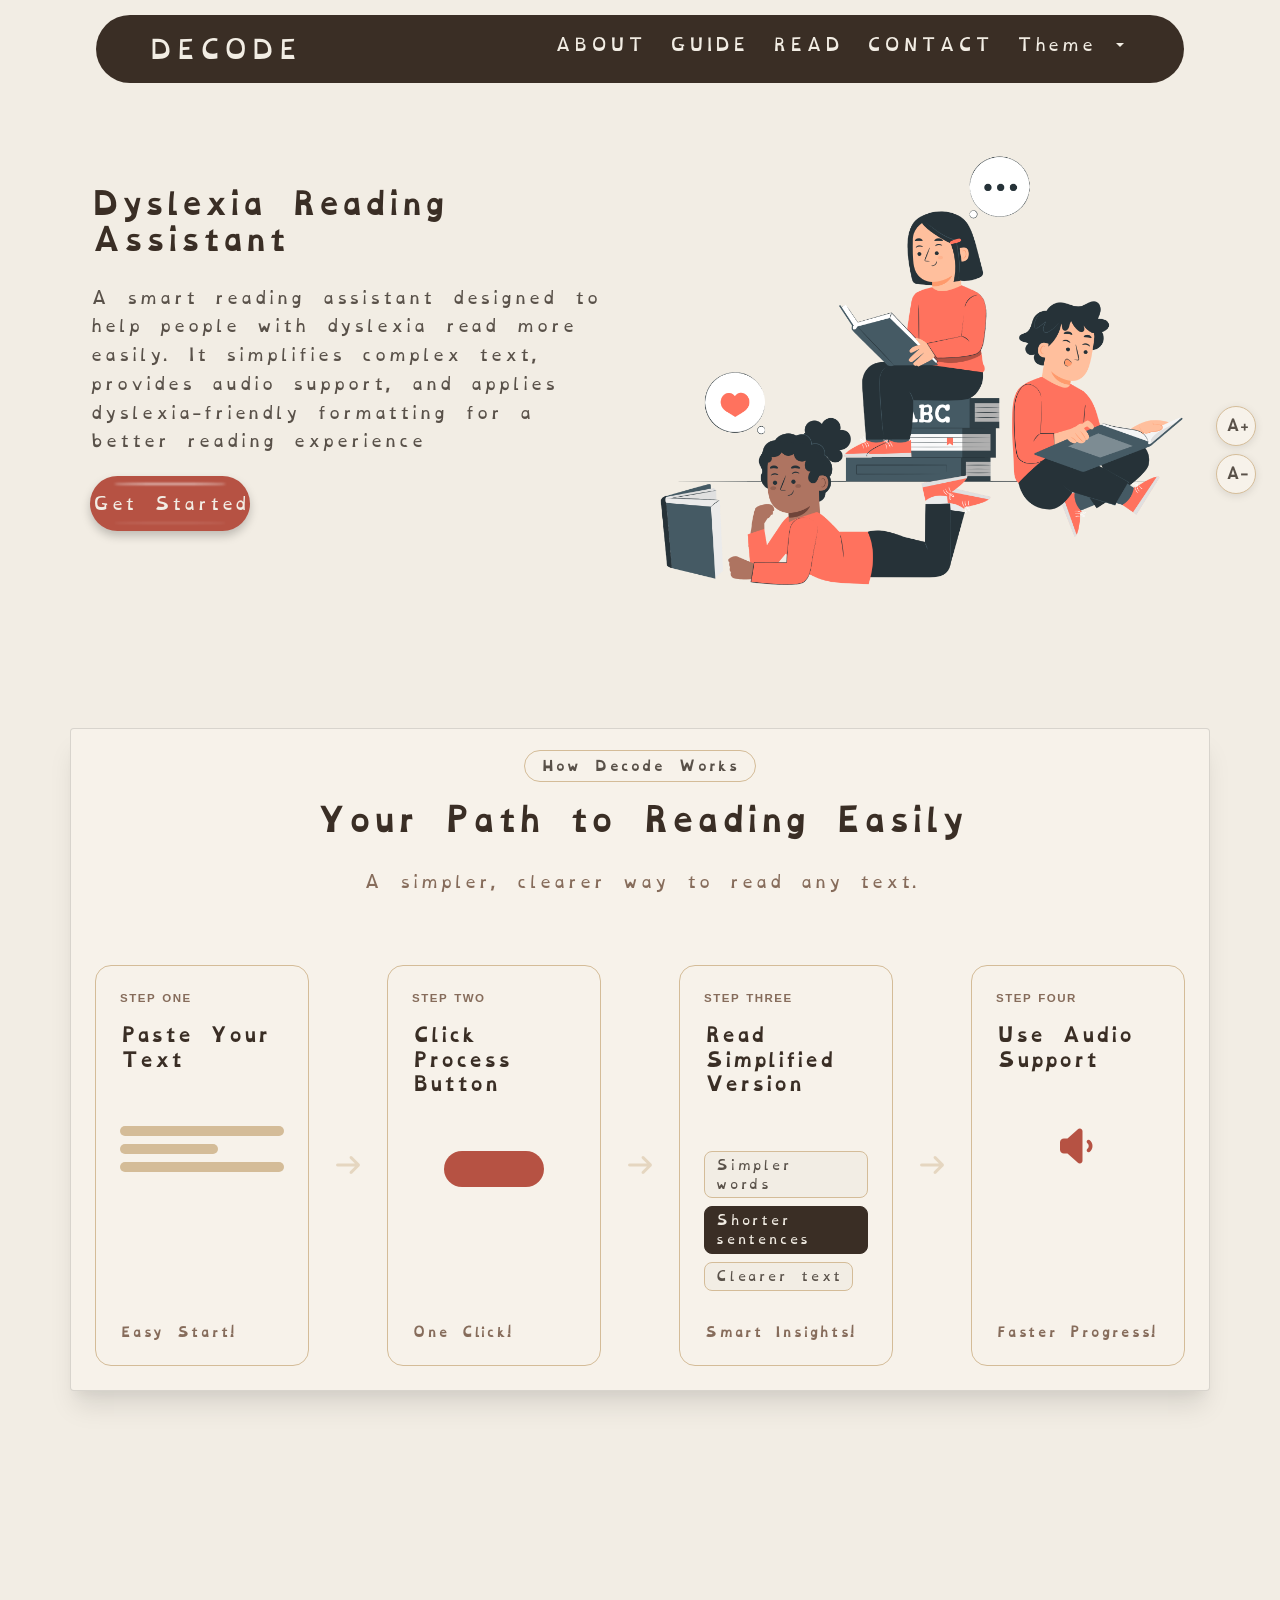
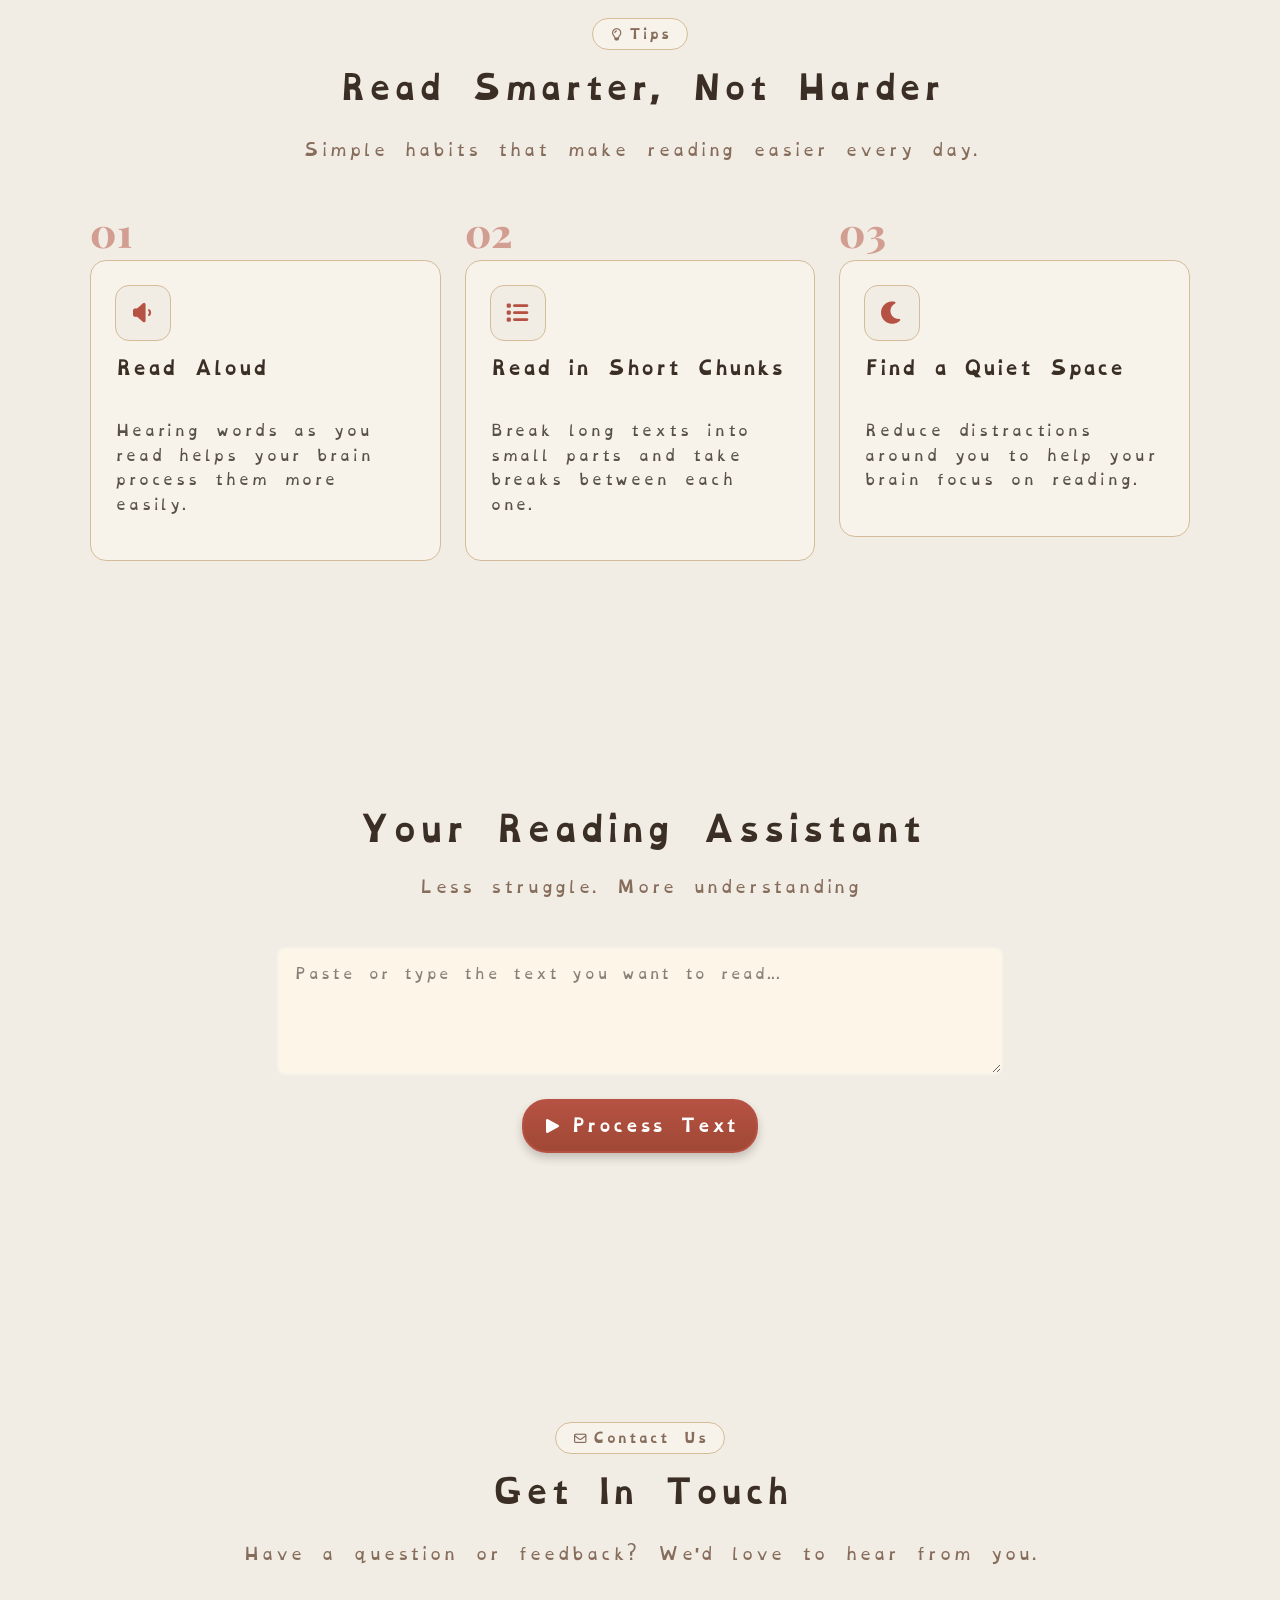
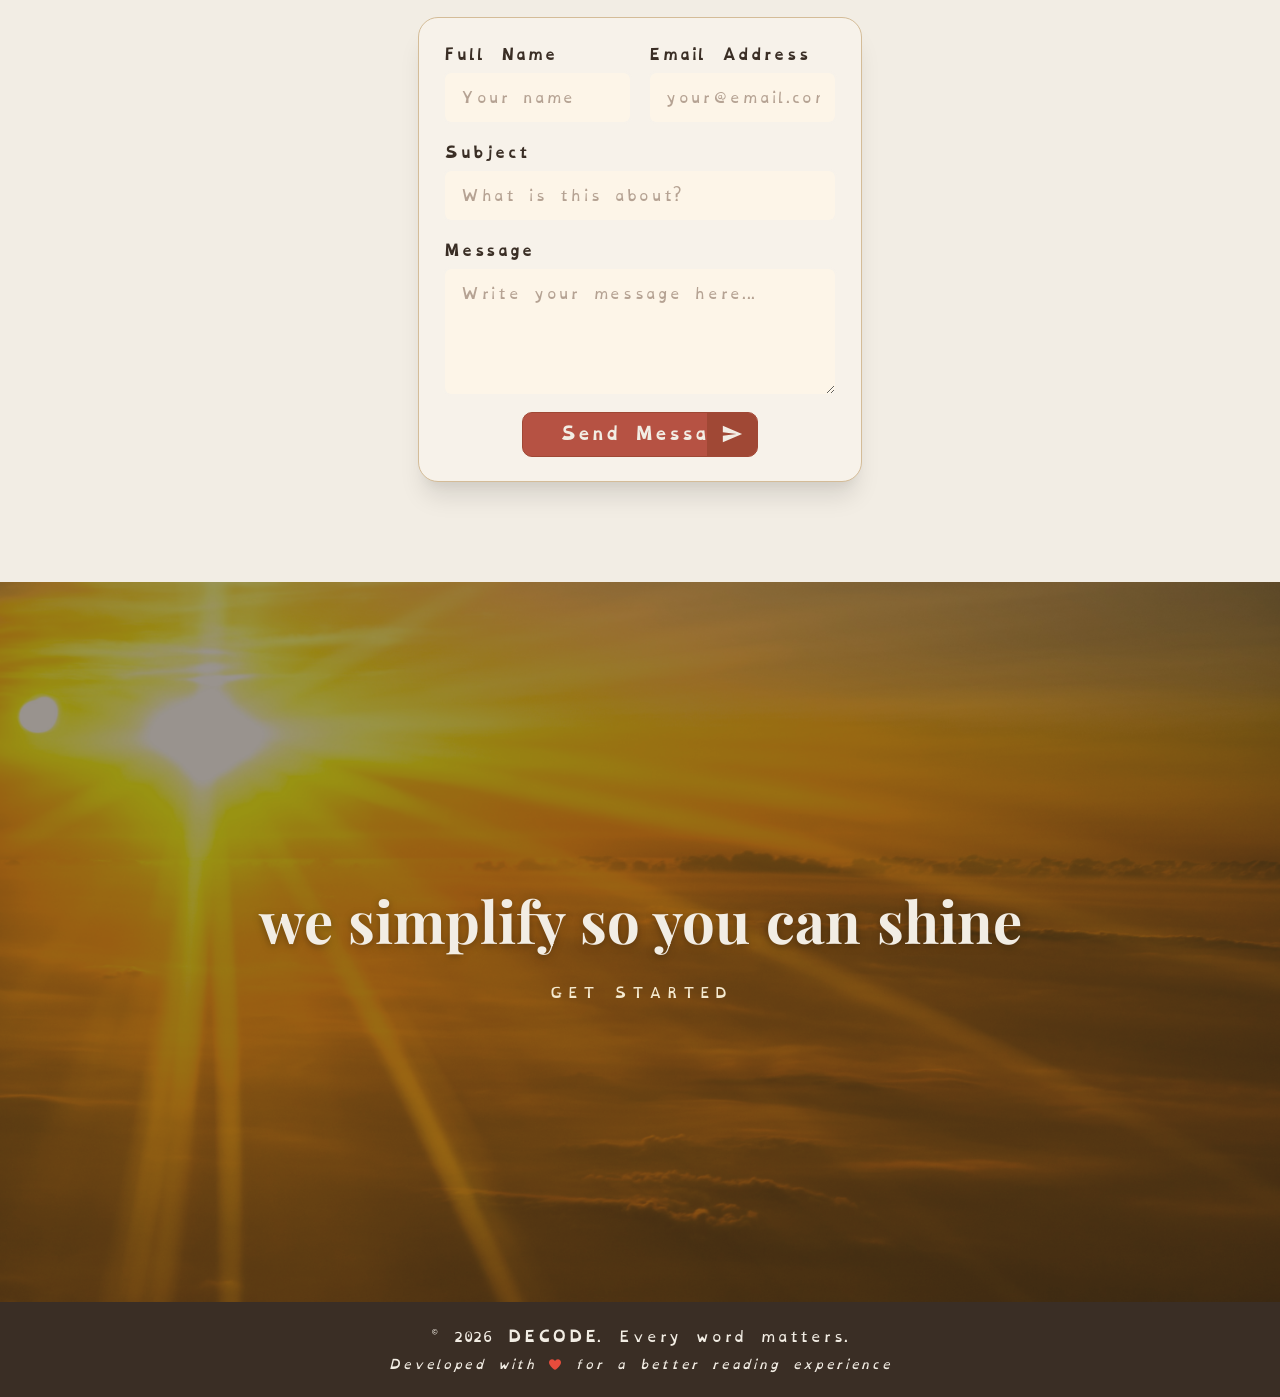
<file: docs/index.html>
<!DOCTYPE html>
<html lang="en">

<head>
    <title>Dyslexia</title>
    <meta charset="UTF-8">
    <meta name="viewport" content="width=device-width, initial-scale=1">
    <!--fontawesome-->
    <link rel="stylesheet" href="./css/all.min.css">
    <!--bootstrap -->
    <link rel="stylesheet" href="./css/bootstrap.min.css">
    <!--main css -->
    <link rel="stylesheet" href="./css/style.css">
    <link href="https://fonts.googleapis.com/css2?family=Playfair+Display:wght@400;700;900&display=swap"
        rel="stylesheet">
</head>

<body>
    <header>
        <nav class="navbar navbar-expand-lg ">
            <div class="container">
                <a class="navbar-brand fs-4 pt-2" href="#Home">DECODE</a>
                <button class="navbar-toggler" type="button" data-bs-toggle="collapse"
                    data-bs-target="#navbarNavDropdown" aria-controls="navbarNavDropdown" aria-expanded="false"
                    aria-label="Toggle navigation">
                    <i class="fa-solid fa-bars "></i>
                </button>
                <div class="collapse navbar-collapse justify-content-end pt-2" id="navbarNavDropdown">
                    <ul class="navbar-nav gap-2">
                        <li class="nav-item">
                            <a class="nav-link text-uppercase " href="#About">About</a>
                        </li>
                        <li class="nav-item">
                            <a class="nav-link text-uppercase " href="#Guide">Guide</a>
                        </li>
                        <li class="nav-item">
                            <a class="nav-link text-uppercase " href="#Read">Read</a>
                        </li>
                        <li class="nav-item">
                            <a class="nav-link text-uppercase " href="#Contact">Contact</a>
                        </li>
                        <li class="nav-item dropdown">
                            <a class="nav-link dropdown-toggle" href="#" role="button" data-bs-toggle="dropdown">
                                Theme
                            </a>

                            <ul class="dropdown-menu">
                                <li><button class="dropdown-item theme-btn" data-theme="Classic Bone">Classic
                                    </button></li>
                                <li><button class="dropdown-item theme-btn" data-theme="Dark reading mode">Dark
                                        Mode</button></li>
                                <li><button class="dropdown-item theme-btn" data-theme="Soft pastel">Soft
                                        Pastel</button></li>
                            </ul>
                        </li>
                    </ul>
                </div>
            </div>
        </nav>
    </header>
    <main>
        <!--about section-->
        <section id="About">
            <div class="container">
                <div class="row align-items-center">

                    <div class="col-md-6">
                        <h1 class="fs-3 mb-4">Dyslexia Reading Assistant</h1>
                        <p>A smart reading assistant designed to help people with dyslexia read more easily.
                            It simplifies complex text, provides audio support, and applies dyslexia-friendly formatting
                            for a better reading experience</p>

                        <a href="#Read" class="go-read-btn">Get Started</a>
                    </div>

                    <div class="col-md-6 d-flex justify-content-end">
                        <img id="theme-img" src="./imgs/home-classic-theme.png"
                            alt="Dyslexia Reading Assistant Home's image" class="img-fluid rounded">
                    </div>

                </div>
            </div>
        </section>
        <!-- HowItWorks Section -->
        <section id="Guide" class="py-5">
            <div class="container card p-4"
                style="box-shadow: rgba(0, 0, 0, 0.1) 0px 20px 25px -5px, rgba(0, 0, 0, 0.04) 0px 10px 10px -5px;">

                <!-- Section Header -->
                <div class="text-center mb-5">
                    <span class="how-it-works-label">How Decode Works</span>
                    <h2 class="how-it-works-title mt-4">Your Path to Reading Easily</h2>
                    <p class="how-it-works-sub text-center">A simpler, clearer way to read any text.</p>
                </div>

                <!-- Steps -->
                <div class="row g-4 align-items-stretch">

                    <div class="col-md">
                        <div class="step-card h-100 p-4">
                            <span class="step-label">STEP ONE</span>
                            <h3 class="step-title">Paste Your Text</h3>
                            <div class="step-visual">
                                <div class="visual-line"></div>
                                <div class="visual-line short"></div>
                                <div class="visual-line"></div>
                            </div>
                            <span class="step-tag">Easy Start!</span>
                        </div>
                    </div>

                    <div class="col-md-auto d-flex align-items-center">
                        <div class="step-arrow-right"><i class="fa-solid fa-arrow-right"></i></div>
                    </div>

                    <div class="col-md">
                        <div class="step-card h-100 p-4">
                            <span class="step-label">STEP TWO</span>
                            <h3 class="step-title">Click Process Button</h3>
                            <div class="step-visual">
                                <div class="visual-btn"></div>
                            </div>
                            <span class="step-tag">One Click!</span>
                        </div>
                    </div>

                    <div class="col-md-auto d-flex align-items-center">
                        <div class="step-arrow-right"><i class="fa-solid fa-arrow-right"></i></div>
                    </div>

                    <div class="col-md">
                        <div class="step-card h-100 p-4">
                            <span class="step-label">STEP THREE</span>
                            <h3 class="step-title">Read Simplified Version</h3>
                            <div class="step-visual">
                                <span class="visual-tag">Simpler words</span>
                                <span class="visual-tag active">Shorter sentences</span>
                                <span class="visual-tag">Clearer text</span>
                            </div>
                            <span class="step-tag">Smart Insights!</span>
                        </div>
                    </div>

                    <div class="col-md-auto d-flex align-items-center">
                        <div class="step-arrow-right"><i class="fa-solid fa-arrow-right"></i></div>
                    </div>

                    <div class="col-md">
                        <div class="step-card h-100 p-4">
                            <span class="step-label">STEP FOUR</span>
                            <h3 class="step-title">Use Audio Support</h3>
                            <div class="step-visual text-center">
                                <span class="visual-icon"><i class="fa-solid fa-volume-low fs-1"
                                        style="color: var(--accent-color);"></i></span>
                            </div>
                            <span class="step-tag">Faster Progress!</span>
                        </div>
                    </div>

                </div>
            </div>
        </section>
        <!--Tips  Section  -->

        <section id="Tips" class="py-5">
            <div class="container">

                <!-- Section Header -->
                <div class="text-center mb-5">
                    <span class="tips-label"><i class="fa-regular fa-lightbulb me-1"></i>Tips</span>
                    <h2 class="tips-title mt-4">Read Smarter, Not Harder</h2>
                    <p class="tips-sub text-center">Simple habits that make reading easier every day.</p>
                </div>

                <!-- Tips Cards -->
                <div class="row g-4 justify-content-center">

                    <div class="col-md-4">
                        <span class="tip-number">01</span>
                        <div class="tip-card p-4">
                            <div class="tip-icon-wrap">
                                <i class="fa-solid fa-volume-low"></i>
                            </div>
                            <h3 class="tip-title">Read Aloud</h3>
                            <p class="tip-text">Hearing words as you read helps your brain process them more easily.</p>
                        </div>
                    </div>

                    <div class="col-md-4">
                        <span class="tip-number">02</span>
                        <div class="tip-card p-4 ">
                            <div class="tip-icon-wrap">
                                <i class="fa-solid fa-list"></i>
                            </div>
                            <h3 class="tip-title">Read in Short Chunks</h3>
                            <p class="tip-text">Break long texts into small parts and take breaks between each one.</p>
                        </div>
                    </div>

                    <div class="col-md-4">
                        <span class="tip-number">03</span>
                        <div class="tip-card p-4 ">
                            <div class="tip-icon-wrap">
                                <i class="fa-solid fa-moon"></i>
                            </div>
                            <h3 class="tip-title">Find a Quiet Space</h3>
                            <p class="tip-text">Reduce distractions around you to help your brain focus on reading.</p>
                        </div>
                    </div>

                </div>
            </div>
        </section>
        <!-- Read Section -->

        <section id="Read" class="reveal py-5 m-5">
            <div class="container">
                <div class="main-heading text-center mb-5">
                    <h2 class="fs-2 mb-4">Your Reading Assistant</h2>
                    <span class="" style="color:var(--secondary-text)">Less struggle. More understanding</span>
                </div>

                <div class="row justify-content-center">
                    <div class="col-lg-8">
                        <!-- Input Section -->
                        <div class="input-section mb-4">
                            <textarea class="form-control" id="textInput" rows="4"
                                placeholder="Paste or type the text you want to read..."></textarea>

                            <div class="mt-4 d-flex gap-2 justify-content-center">
                                <button class="btn btn-primary btn-lg" id="submitBtn">
                                    <i class="fa-solid fa-play me-2"></i>Process Text
                                </button>
                            </div>
                        </div>
                        <!-- Loading Spinner -->
                        <div class="text-center mt-5" id="loadingSpinner" style="display: none;">
                            <div class="spinner-border " role="status">
                            </div>
                        </div>

                        <div class="results-section mt-5 p-4 border rounded" id="resultsSection" style="display: none;">
                            <div class="result-content p-3 " id="resultContent"></div>
                            <div class="mt-4 d-flex gap-2 align-items-center justify-content-center">
                                <div class="volume" id="playAudioBtn" title="Play Audio">
                                    <input type="checkbox" class="volume-input" id="volumeCheckbox" />
                                    <div class="volume-icon">
                                        <svg viewBox="0 0 24 24" width="24" height="24" stroke="currentColor"
                                            stroke-width="2" fill="none" stroke-linecap="round" stroke-linejoin="round"
                                            class="volume-svg">
                                            <polygon points="11 5 6 9 2 9 2 15 6 15 11 19 11 5"></polygon>
                                            <path d="M19.07 4.93a10 10 0 0 1 0 14.14M15.54 8.46a5 5 0 0 1 0 7.07">
                                            </path>
                                        </svg>
                                    </div>
                                </div>
                                <button class="Btn" id="downloadBtn">
                                    <svg class="svgIcon" viewBox="0 0 384 512" height="1em"
                                        xmlns="http://www.w3.org/2000/svg">
                                        <path
                                            d="M169.4 470.6c12.5 12.5 32.8 12.5 45.3 0l160-160c12.5-12.5 12.5-32.8 0-45.3s-32.8-12.5-45.3 0L224 370.8 224 64c0-17.7-14.3-32-32-32s-32 14.3-32 32l0 306.7L54.6 265.4c-12.5-12.5-32.8-12.5-45.3 0s-12.5 32.8 0 45.3l160 160z">
                                        </path>
                                    </svg>
                                    <span class="icon2"></span>
                                    <span class="tooltip">Download</span>
                                </button>
                            </div>
                            <div class="mt-4 d-flex gap-2 justify-content-center" id="extraBtns"
                                style="display:none !important">
                                <button class="btn btn-primary" id="analyzeBtn">
                                    <i class="fa-solid fa-search me-2"></i>Analyze
                                </button>
                                <button class="btn btn-primary" id="simplifyBtn">
                                    <i class="fa-solid fa-magic me-2"></i>Simplify
                                </button>
                            </div>


                        </div>





                    </div>
                </div>
            </div>
        </section>
        <!-- Contact -->
        <section id="Contact" class="py-5">
            <div class="container">
                <div class="text-center mb-5">
                    <span class="contact-label"><i class="fa-regular fa-envelope me-1"></i>Contact Us</span>
                    <h2 class="contact-title mt-4">Get In Touch</h2>
                    <p class="contact-sub text-center">Have a question or feedback? We'd love to hear from you.</p>
                </div>

                <div class="row justify-content-center">
                    <div class="col-lg-5">
                        <div class="contact-card p-4">

                            <div class="row g-3 mb-3">
                                <div class="col-6">
                                    <label for="contactName" class="form-label">Full Name</label>
                                    <input type="text" class="form-control" id="contactName" placeholder="Your name">
                                </div>
                                <div class="col-6">
                                    <label for="contactEmail" class="form-label">Email Address</label>
                                    <input type="email" class="form-control" id="contactEmail"
                                        placeholder="your@email.com">
                                </div>
                            </div>

                            <div class="mb-3">
                                <label for="contactSubject" class="form-label">Subject</label>
                                <input type="text" class="form-control" id="contactSubject"
                                    placeholder="What is this about?">
                            </div>

                            <div class="mb-3">
                                <label for="contactMessage" class="form-label">Message</label>
                                <textarea class="form-control" id="contactMessage" rows="4"
                                    placeholder="Write your message here..."></textarea>
                            </div>
                            <div class="d-flex justify-content-center">

                                <button class="contact-submit-btn d-flex" id="contactSubmit" type="button">
                                    <span class="button__text">Send Message</span>
                                    <span class="button__icon">
                                        <svg xmlns="http://www.w3.org/2000/svg" viewBox="0 0 24 24" class="svg">
                                            <path d="M2.01 21L23 12 2.01 3 2 10l15 2-15 2z" />
                                        </svg>
                                    </span>
                                </button>
                            </div>
                        </div>
                    </div>
                </div>

            </div>
        </section>
    </main>

    <footer class="footer-hero">
        <div class="footer-content text-center">
            <h3 class="footer-title fw-bold mb-2 ">we simplify so you can shine</h3>
            <button class="footer-btn">
                <span class="btn-text">GET STARTED</span>
            </button>
        </div>

        <!-- Bottom -->
        <div class="footer-bottom text-center py-4">
            <div class="copyright-main mb-2">
                &copy; 2026 <strong>DECODE</strong>. Every word matters.
            </div>
            <div class="team-credit opacity-75" style="font-style: italic; font-size: 12px;">
                Developed with <i class="fa-solid fa-heart"></i> for a better reading experience
            </div>
        </div>
    </footer>
    <!-- Font Size Control -->
    <div class="font-controls" id="fontControls">
        <button class="font-ctrl-btn" id="fontIncrease" aria-label="Increase font size">A+</button>
        <button class="font-ctrl-btn" id="fontDecrease" aria-label="Decrease font size">A-</button>
    </div>
    <script src="./js/bootstrap.bundle.min.js"></script>
    <script src="js/main.js"></script>

</body>

</html>
</file>
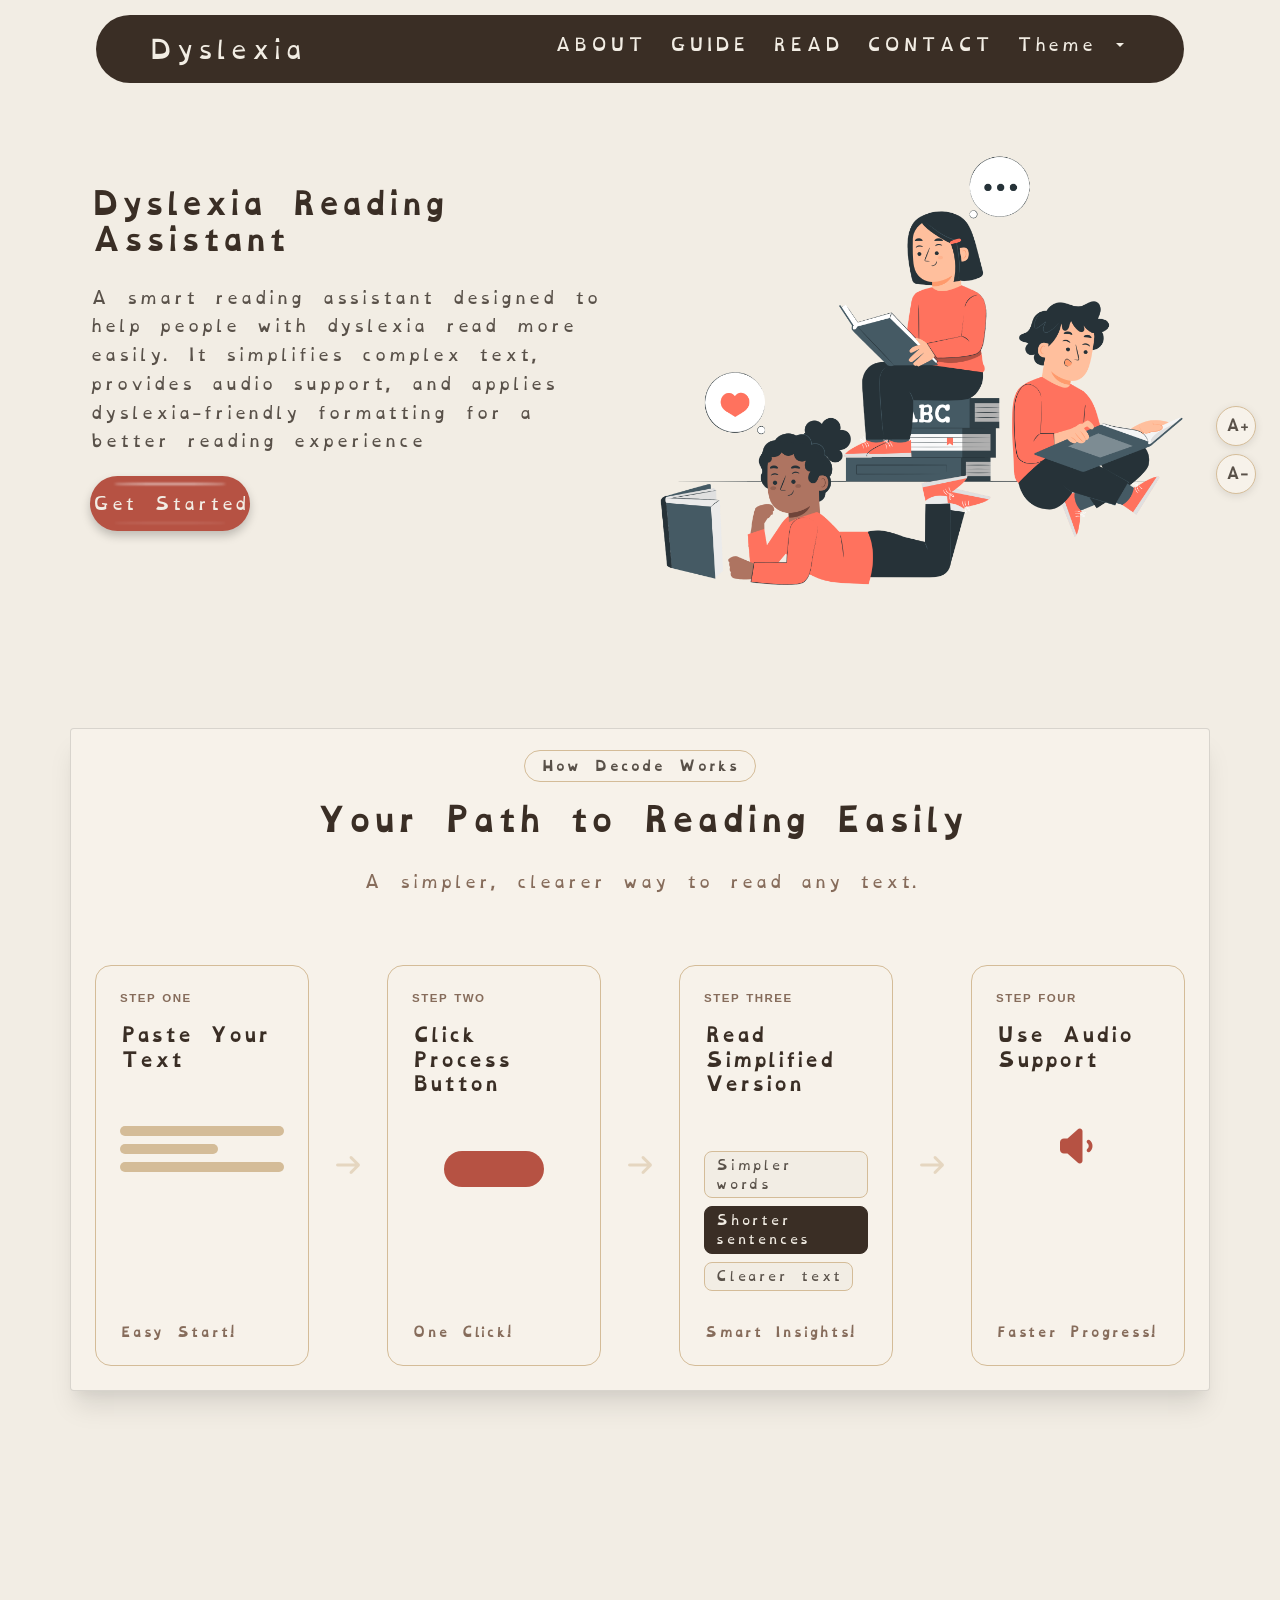
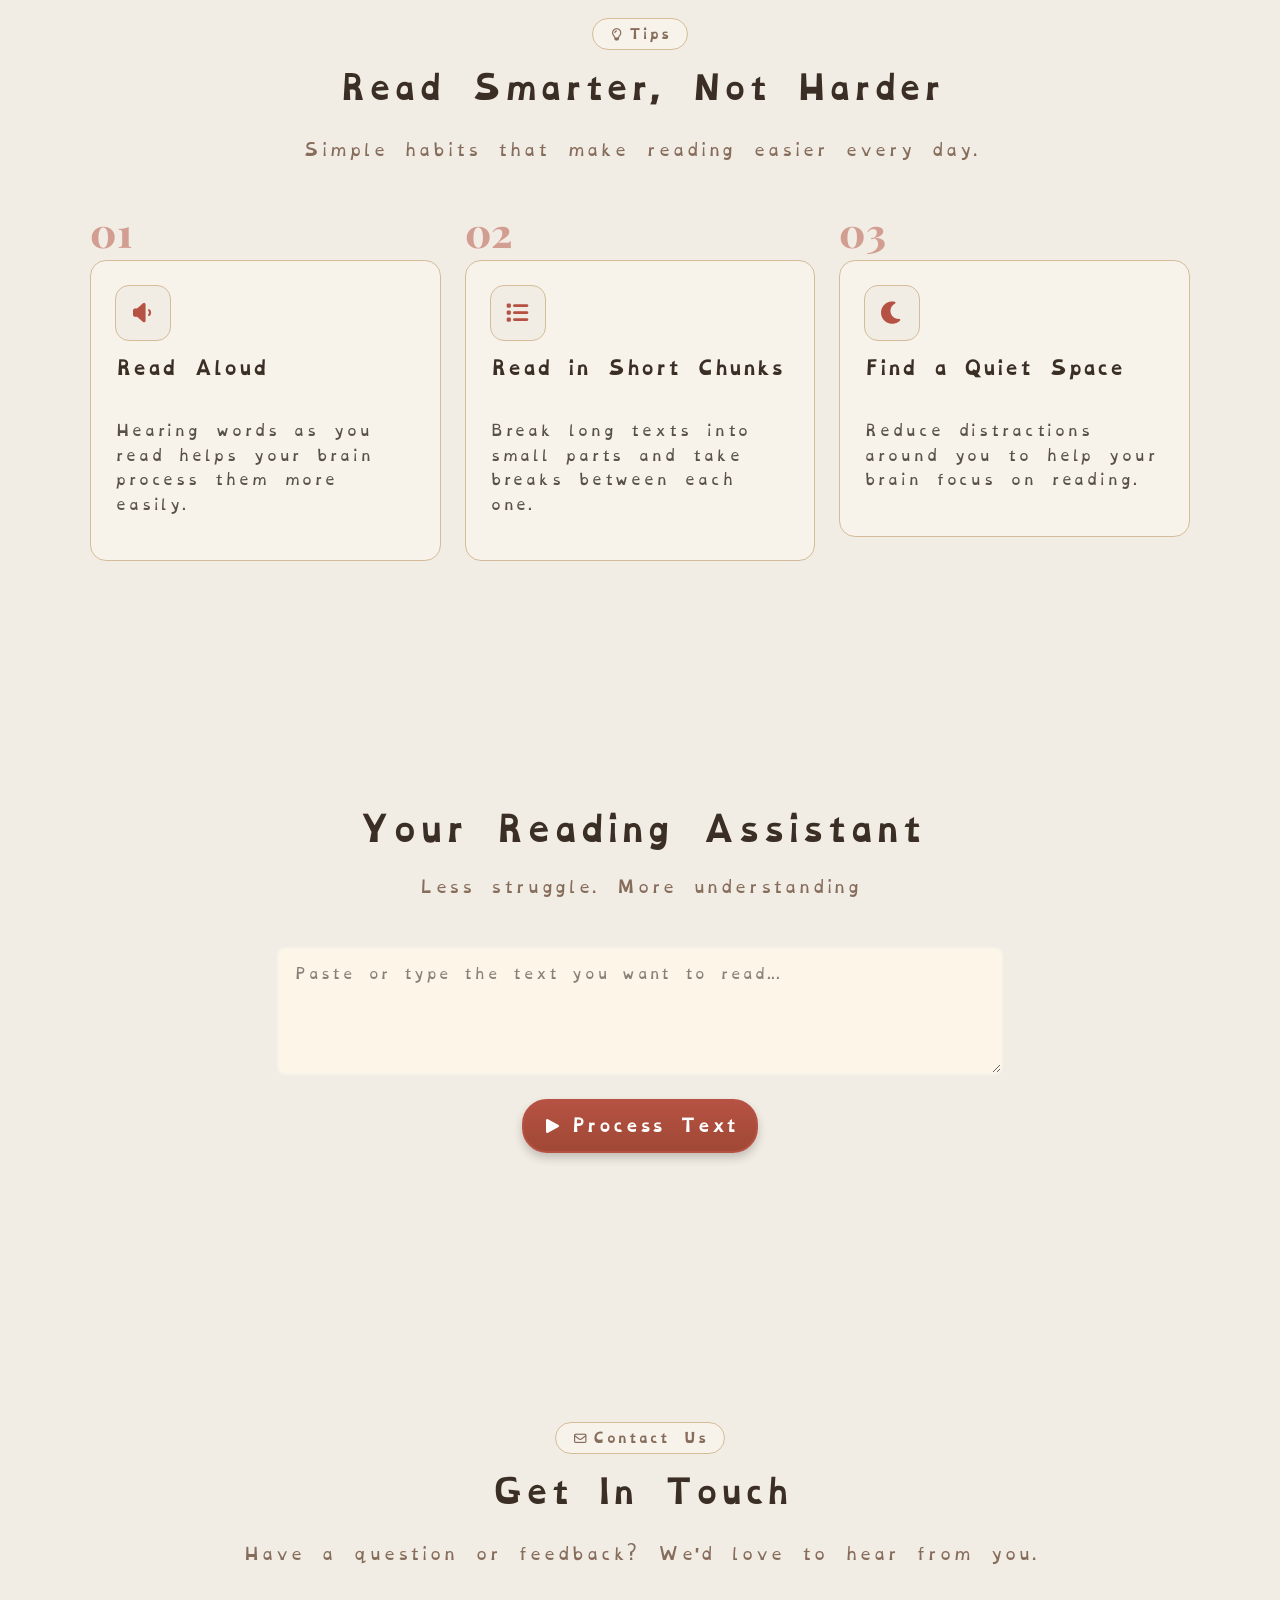
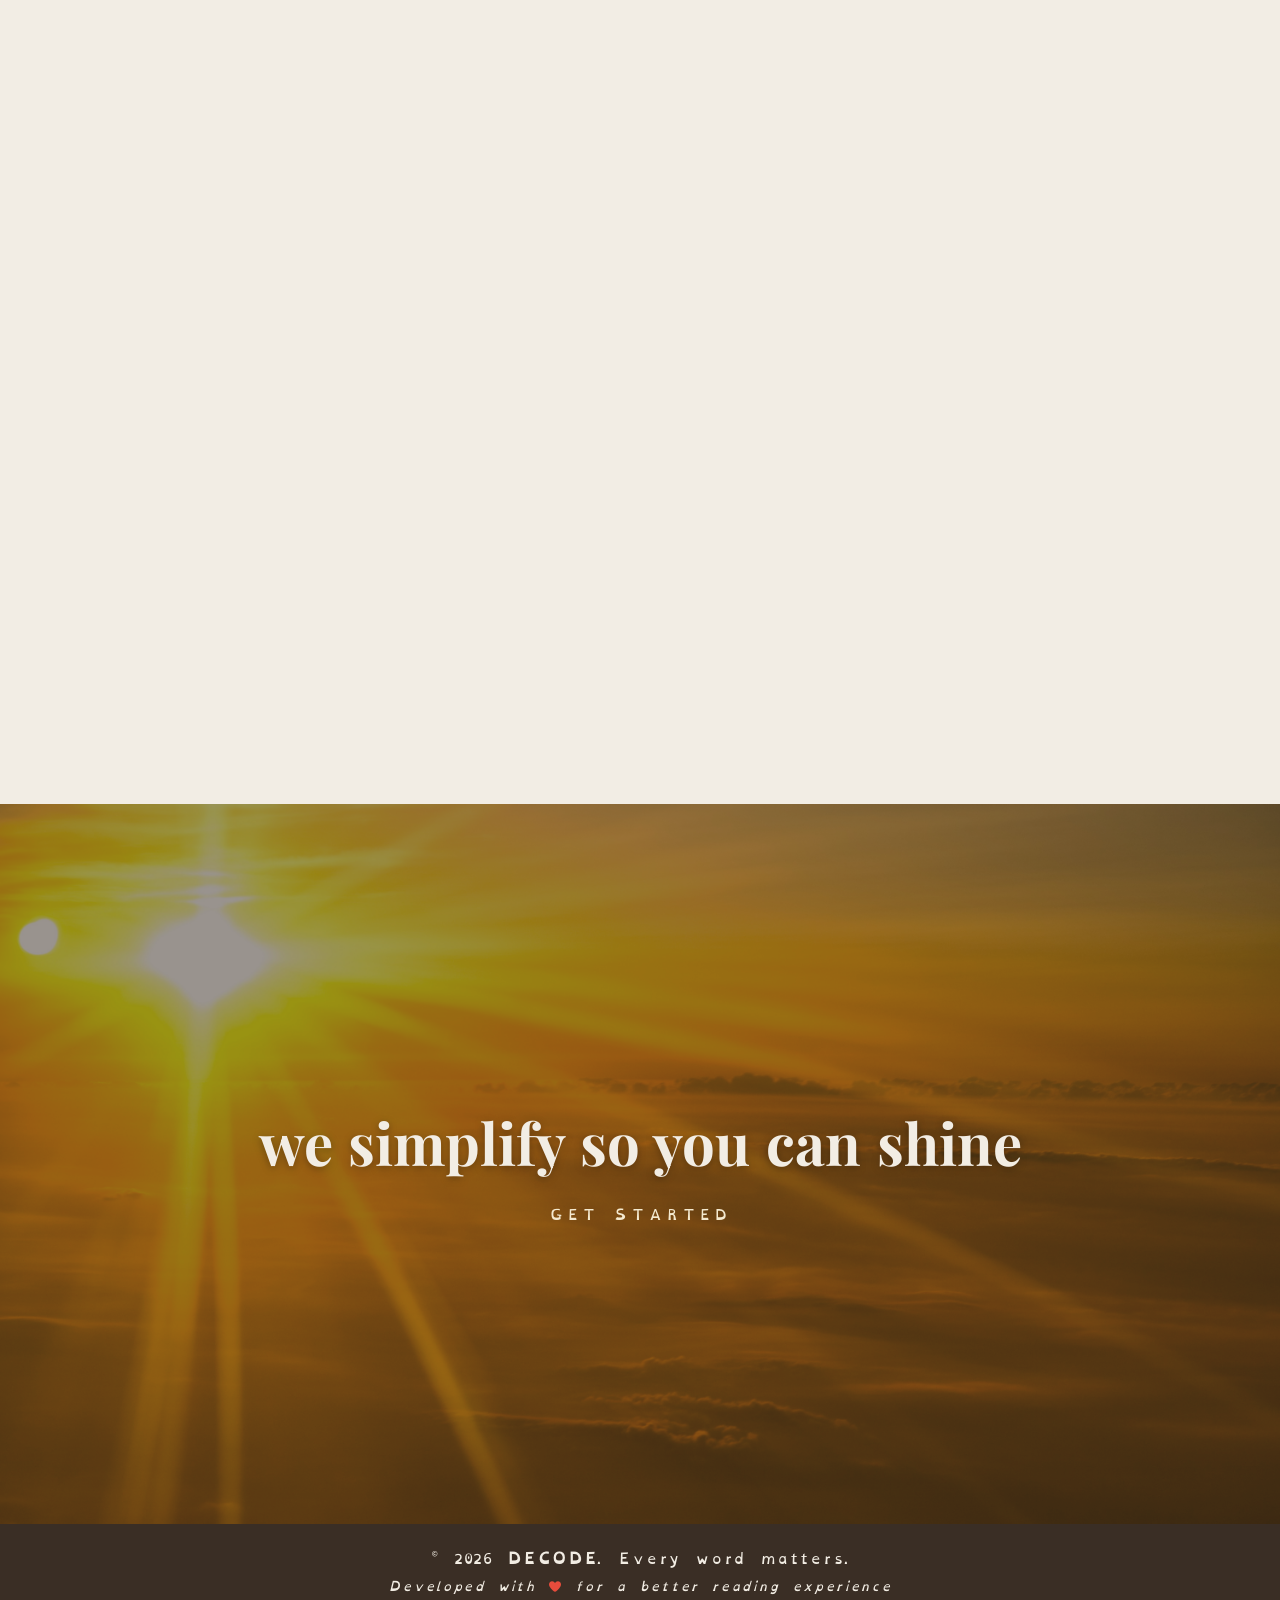
<file: FrontEnd/index.html>
<!DOCTYPE html>
<html lang="en">

<head>
    <title>Dyslexia</title>
    <meta charset="UTF-8">
    <meta name="viewport" content="width=device-width, initial-scale=1">
    <!--fontawesome-->
    <link rel="stylesheet" href="./css/all.min.css">
    <!--bootstrap -->
    <link rel="stylesheet" href="./css/bootstrap.min.css">
    <!--main css -->
    <link rel="stylesheet" href="./css/style.css">
    <link href="https://fonts.googleapis.com/css2?family=Playfair+Display:wght@400;700;900&display=swap"
        rel="stylesheet">
</head>

<body>
    <header>
        <nav class="navbar navbar-expand-lg ">
            <div class="container">
                <a class="navbar-brand fs-4 pt-2" href="#Home">Dyslexia</a>
                <button class="navbar-toggler" type="button" data-bs-toggle="collapse"
                    data-bs-target="#navbarNavDropdown" aria-controls="navbarNavDropdown" aria-expanded="false"
                    aria-label="Toggle navigation">
                    <i class="fa-solid fa-bars "></i>
                </button>
                <div class="collapse navbar-collapse justify-content-end pt-2" id="navbarNavDropdown">
                    <ul class="navbar-nav gap-2">
                        <li class="nav-item">
                            <a class="nav-link text-uppercase " href="#About">About</a>
                        </li>
                        <li class="nav-item">
                            <a class="nav-link text-uppercase " href="#Guide">Guide</a>
                        </li>
                        <li class="nav-item">
                            <a class="nav-link text-uppercase " href="#Read">Read</a>
                        </li>
                        <li class="nav-item">
                            <a class="nav-link text-uppercase " href="#Contact">Contact</a>
                        </li>
                        <li class="nav-item dropdown">
                            <a class="nav-link dropdown-toggle" href="#" role="button" data-bs-toggle="dropdown">
                                Theme
                            </a>

                            <ul class="dropdown-menu">
                                <li><button class="dropdown-item theme-btn" data-theme="Classic Bone">Classic
                                    </button></li>
                                <li><button class="dropdown-item theme-btn" data-theme="Dark reading mode">Dark
                                        Mode</button></li>
                                <li><button class="dropdown-item theme-btn" data-theme="Soft pastel">Soft
                                        Pastel</button></li>
                            </ul>
                        </li>
                    </ul>
                </div>
            </div>
        </nav>
    </header>
    <main>
        <!--about section-->
        <section id="About">
            <div class="container">
                <div class="row align-items-center">

                    <div class="col-md-6">
                        <h1 class="fs-3 mb-4">Dyslexia Reading Assistant</h1>
                        <p>A smart reading assistant designed to help people with dyslexia read more easily.
                            It simplifies complex text, provides audio support, and applies dyslexia-friendly formatting
                            for a better reading experience</p>

                        <a href="#Read" class="go-read-btn">Get Started</a>
                    </div>

                    <div class="col-md-6 d-flex justify-content-end">
                        <img id="theme-img" src="./imgs/home-classic-theme.png"
                            alt="Dyslexia Reading Assistant Home's image" class="img-fluid rounded">
                    </div>

                </div>
            </div>
        </section>
        <!-- HowItWorks Section -->
        <section id="Guide" class="py-5">
            <div class="container card p-4"
                style="box-shadow: rgba(0, 0, 0, 0.1) 0px 20px 25px -5px, rgba(0, 0, 0, 0.04) 0px 10px 10px -5px;">

                <!-- Section Header -->
                <div class="text-center mb-5">
                    <span class="how-it-works-label">How Decode Works</span>
                    <h2 class="how-it-works-title mt-4">Your Path to Reading Easily</h2>
                    <p class="how-it-works-sub text-center">A simpler, clearer way to read any text.</p>
                </div>

                <!-- Steps -->
                <div class="row g-4 align-items-stretch">

                    <div class="col-md">
                        <div class="step-card h-100 p-4">
                            <span class="step-label">STEP ONE</span>
                            <h3 class="step-title">Paste Your Text</h3>
                            <div class="step-visual">
                                <div class="visual-line"></div>
                                <div class="visual-line short"></div>
                                <div class="visual-line"></div>
                            </div>
                            <span class="step-tag">Easy Start!</span>
                        </div>
                    </div>

                    <div class="col-md-auto d-flex align-items-center">
                        <div class="step-arrow-right"><i class="fa-solid fa-arrow-right"></i></div>
                    </div>

                    <div class="col-md">
                        <div class="step-card h-100 p-4">
                            <span class="step-label">STEP TWO</span>
                            <h3 class="step-title">Click Process Button</h3>
                            <div class="step-visual">
                                <div class="visual-btn"></div>
                            </div>
                            <span class="step-tag">One Click!</span>
                        </div>
                    </div>

                    <div class="col-md-auto d-flex align-items-center">
                        <div class="step-arrow-right"><i class="fa-solid fa-arrow-right"></i></div>
                    </div>

                    <div class="col-md">
                        <div class="step-card h-100 p-4">
                            <span class="step-label">STEP THREE</span>
                            <h3 class="step-title">Read Simplified Version</h3>
                            <div class="step-visual">
                                <span class="visual-tag">Simpler words</span>
                                <span class="visual-tag active">Shorter sentences</span>
                                <span class="visual-tag">Clearer text</span>
                            </div>
                            <span class="step-tag">Smart Insights!</span>
                        </div>
                    </div>

                    <div class="col-md-auto d-flex align-items-center">
                        <div class="step-arrow-right"><i class="fa-solid fa-arrow-right"></i></div>
                    </div>

                    <div class="col-md">
                        <div class="step-card h-100 p-4">
                            <span class="step-label">STEP FOUR</span>
                            <h3 class="step-title">Use Audio Support</h3>
                            <div class="step-visual text-center">
                                <span class="visual-icon"><i class="fa-solid fa-volume-low fs-1"
                                        style="color: var(--accent-color);"></i></span>
                            </div>
                            <span class="step-tag">Faster Progress!</span>
                        </div>
                    </div>

                </div>
            </div>
        </section>
        <!--Tips  Section  -->

        <section id="Tips" class="py-5">
            <div class="container">

                <!-- Section Header -->
                <div class="text-center mb-5">
                    <span class="tips-label"><i class="fa-regular fa-lightbulb me-1"></i>Tips</span>
                    <h2 class="tips-title mt-4">Read Smarter, Not Harder</h2>
                    <p class="tips-sub text-center">Simple habits that make reading easier every day.</p>
                </div>

                <!-- Tips Cards -->
                <div class="row g-4 justify-content-center">

                    <div class="col-md-4">
                        <span class="tip-number">01</span>
                        <div class="tip-card p-4">
                            <div class="tip-icon-wrap">
                                <i class="fa-solid fa-volume-low"></i>
                            </div>
                            <h3 class="tip-title">Read Aloud</h3>
                            <p class="tip-text">Hearing words as you read helps your brain process them more easily.</p>
                        </div>
                    </div>

                    <div class="col-md-4">
                        <span class="tip-number">02</span>
                        <div class="tip-card p-4 ">
                            <div class="tip-icon-wrap">
                                <i class="fa-solid fa-list"></i>
                            </div>
                            <h3 class="tip-title">Read in Short Chunks</h3>
                            <p class="tip-text">Break long texts into small parts and take breaks between each one.</p>
                        </div>
                    </div>

                    <div class="col-md-4">
                        <span class="tip-number">03</span>
                        <div class="tip-card p-4 ">
                            <div class="tip-icon-wrap">
                                <i class="fa-solid fa-moon"></i>
                            </div>
                            <h3 class="tip-title">Find a Quiet Space</h3>
                            <p class="tip-text">Reduce distractions around you to help your brain focus on reading.</p>
                        </div>
                    </div>

                </div>
            </div>
        </section>
        <!-- Read Section -->

        <section id="Read" class="reveal py-5 m-5">
            <div class="container">
                <div class="main-heading text-center mb-5">
                    <h2 class="fs-2 mb-4">Your Reading Assistant</h2>
                    <span class="" style="color:var(--secondary-text)">Less struggle. More understanding</span>
                </div>

                <div class="row justify-content-center">
                    <div class="col-lg-8">
                        <!-- Input Section -->
                        <div class="input-section mb-4">
                            <textarea class="form-control" id="textInput" rows="4"
                                placeholder="Paste or type the text you want to read..."></textarea>

                            <div class="mt-4 d-flex gap-2 justify-content-center">
                                <button class="btn btn-primary btn-lg" id="submitBtn">
                                    <i class="fa-solid fa-play me-2"></i>Process Text
                                </button>
                            </div>
                        </div>
                        <!-- Loading Spinner -->
                        <div class="text-center mt-5" id="loadingSpinner" style="display: none;">
                            <div class="spinner-border " role="status">
                            </div>
                        </div>

                        <div class="results-section mt-5 p-4 border rounded" id="resultsSection" style="display: none;">
                            <h4 class="mb-4 fs-5"><i class="fa-solid fa-square-poll-vertical"
                                    style="color: var(--accent-color);"></i>Result:
                            </h4>
                            <div class="result-content p-3 " id="resultContent"></div>
                            <div class="mt-4 d-flex gap-2 align-items-center justify-content-center">
                                <div class="volume" id="playAudioBtn" title="Play Audio">
                                    <input type="checkbox" class="volume-input" id="volumeCheckbox" />
                                    <div class="volume-icon">
                                        <svg viewBox="0 0 24 24" width="24" height="24" stroke="currentColor"
                                            stroke-width="2" fill="none" stroke-linecap="round" stroke-linejoin="round"
                                            class="volume-svg">
                                            <polygon points="11 5 6 9 2 9 2 15 6 15 11 19 11 5"></polygon>
                                            <path d="M19.07 4.93a10 10 0 0 1 0 14.14M15.54 8.46a5 5 0 0 1 0 7.07">
                                            </path>
                                        </svg>
                                    </div>
                                </div>
                                <button class="Btn" id="downloadBtn">
                                    <svg class="svgIcon" viewBox="0 0 384 512" height="1em"
                                        xmlns="http://www.w3.org/2000/svg">
                                        <path
                                            d="M169.4 470.6c12.5 12.5 32.8 12.5 45.3 0l160-160c12.5-12.5 12.5-32.8 0-45.3s-32.8-12.5-45.3 0L224 370.8 224 64c0-17.7-14.3-32-32-32s-32 14.3-32 32l0 306.7L54.6 265.4c-12.5-12.5-32.8-12.5-45.3 0s-12.5 32.8 0 45.3l160 160z">
                                        </path>
                                    </svg>
                                    <span class="icon2"></span>
                                    <span class="tooltip">Download</span>
                                </button>
                            </div>
                            <div class="mt-4 d-flex gap-2 justify-content-center" id="extraBtns"
                                style="display:none !important">
                                <button class="btn btn-primary" id="analyzeBtn">
                                    <i class="fa-solid fa-search me-2"></i>Analyze
                                </button>
                                <button class="btn btn-primary" id="simplifyBtn">
                                    <i class="fa-solid fa-magic me-2"></i>Simplify
                                </button>
                            </div>


                        </div>





                    </div>
                </div>
            </div>
        </section>
        <!-- Contact -->
        <section id="Contact" class="py-5">
            <div class="container">
                <div class="text-center mb-5">
                    <span class="contact-label"><i class="fa-regular fa-envelope me-1"></i>Contact Us</span>
                    <h2 class="contact-title mt-4">Get In Touch</h2>
                    <p class="contact-sub text-center">Have a question or feedback? We'd love to hear from you.</p>
                </div>

                <!-- Contact Card -->
                <div class="row justify-content-center">
                    <div class="col-lg-6">
                        <div class="contact-card p-5">

                            <div class="mb-4">
                                <label for="contactName" class="form-label">Full Name</label>
                                <input type="text" class="form-control" id="contactName" placeholder="Your name">
                            </div>

                            <div class="mb-4">
                                <label for="contactEmail" class="form-label">Email Address</label>
                                <input type="email" class="form-control" id="contactEmail" placeholder="your@email.com">
                            </div>

                            <div class="mb-4">
                                <label for="contactSubject" class="form-label">Subject</label>
                                <input type="text" class="form-control" id="contactSubject"
                                    placeholder="What is this about?">
                            </div>

                            <div class="mb-4">
                                <label for="contactMessage" class="form-label">Message</label>
                                <textarea class="form-control" id="contactMessage" rows="5"
                                    placeholder="Write your message here..." ></textarea>
                            </div>

                            <button class="contact-submit-btn w-100" id="contactSubmit">
                                <i class="fa-solid fa-paper-plane me-2"></i>Send Message
                            </button>


                        </div>
                    </div>
                </div>

            </div>
        </section>
    </main>

    <footer class="footer-hero">
        <div class="footer-content text-center">
            <h3 class="footer-title fw-bold mb-2 ">we simplify so you can shine</h3>
            <button class="footer-btn">
                <span class="btn-text">GET STARTED</span>
            </button>
        </div>

        <!-- Bottom -->
        <div class="footer-bottom text-center py-4">
            <div class="copyright-main mb-2">
                &copy; 2026 <strong>DECODE</strong>. Every word matters.
            </div>
            <div class="team-credit opacity-75" style="font-style: italic; font-size: 12px;">
                Developed with <i class="fa-solid fa-heart"></i> for a better reading experience
            </div>
        </div>
    </footer>
    <!-- Font Size Control -->
    <div class="font-controls" id="fontControls">
        <button class="font-ctrl-btn" id="fontIncrease" aria-label="Increase font size">A+</button>
        <button class="font-ctrl-btn" id="fontDecrease" aria-label="Decrease font size">A-</button>
    </div>
    <script src="./js/bootstrap.bundle.min.js"></script>
    <script src="js/main.js"></script>

</body>

</html>
</file>
<file: docs/css/style.css>
/*font open dyslexic*/
@font-face {
  font-family: 'OpenDyslexic';
  src: url('../fonts/OpenDyslexic-Regular.otf') format('opentype');
  font-weight: normal;
  font-style: normal;
}

/*===== DYSLEXIA-FRIENDLY SPACING & TYPOGRAPHY =====*/

/* Section Spacing */
section:not(#About) {
  padding: 100px 15px !important;
  margin-bottom: 30px;
}

section:not(#About):last-child {
  border-bottom: none;
  margin-bottom: 0;
}
/* Container Spacing */
.container {
  padding: 0 20px;
}

/* Paragraphs */
p {
  margin-bottom: 20px;
  line-height: 1.8;
  letter-spacing: 0.06em;
  word-spacing: 0.15em;
  text-align: left;
}

/* Lists */
ul, ol {
  margin-bottom: 25px;
  padding-left: 30px;
}

li {
  margin-bottom: 15px;
  line-height: 1.8;
  letter-spacing: 0.06em;
}

/*Colors*/

:root {
  --bg-color: #F2EDE4;
  --card-bg-color: #F7F2EA;
  --text-color: #595149;
  --title-color: #3A2E25;
  --accent-color: #b65243;
  --border-color: #D4BC98;
  --secondary-text: #866c5b;
  --nav-color: #3A2E25;
  --nav-text-color:#F2EDE4;
  --input-bg-color: #fdf5e8;
  --btn-hover-color: #a04835;
  --success-color: #28a745;
}
:focus-visible {
  outline: 3px solid var(--accent-color);
  outline-offset: 3px;
}
body, * {
  font-family: 'OpenDyslexic', sans-serif;
}
body {
  background-color: var(--bg-color);
  color: var(--text-color);
  font-size: 16px;
  line-height: 1.5;
  letter-spacing: 0.05em;
  word-spacing: 0.1em;
  padding-top: 90px;
}

.card {
  background-color: var(--card-bg-color);
  color: var(--text-color);
}

h1,
h2,
h3,
h4,
h5,
h6 {
  color: var(--title-color);
  margin-bottom: 25px;
  font-weight: bold;
  line-height: 1.3;
  letter-spacing: normal;
}

h1 {
  font-size: 2.5rem;
  margin-bottom: 30px;
}

h2 {
  font-size: 30px;
  margin-bottom: 28px;
  
}

h3 {
  font-size: 1.5rem;
  margin-bottom: 22px;
}

a {
  text-decoration: none;
}

html {
  scroll-behavior: smooth;
    scroll-padding-top: 90px;

}
/*nav bar*/

nav {
  position: fixed !important;
  top: 15px ;
  left: 50% ;
  transform: translateX(-50%) ;
  width: 85% !important;
  background-color: var(--nav-color) ;
  border-radius: 999px;
  z-index: 9999 !important;
  padding: 0 2rem !important;
}

.navbar .navbar-brand,
.navbar .nav-link,
.navbar .nav-link i {
  color: var(--nav-text-color) !important;
}
/* Dropdown Menu Styling */
.dropdown-menu {
  background-color: var(--card-bg-color);
  border: 1px solid var(--border-color);
  box-shadow: 0 5px 15px rgba(0, 0, 0, 0.2);
}

.dropdown-item {
  color: var(--text-color);
  font-weight: bold;
  letter-spacing: 0.05em;
  transition: all 0.3s ease;
}

.dropdown-item:hover,
.dropdown-item:focus {
  background-color: var(--accent-color);
  color: white;
}

.dropdown-item.active {
  background-color: var(--accent-color);
  color: white;
}

/*show of all sections*/
.reveal {
  opacity: 0;
  transform: translateY(50px);
  transition: all 1.2s ease;
}

.reveal.active {
  opacity: 1;
  transform: translateY(0);
}
/* Font Size Controls */
.font-controls {
  position: fixed;
  right: 1.5rem;
  top: 50%;
  transform: translateY(-50%);
  display: flex;
  flex-direction: column;
  gap: 0.5rem;
  transition: opacity 0.4s ease-in-out;
}

.font-ctrl-btn {
  width: 40px;
  height: 40px;
  border-radius: 50%;
  border: 1.5px solid var(--border-color);
  background-color: var(--card-bg-color);
  color: var(--text-color);
  font-weight: 800;
  font-size: 0.85rem;
  cursor: pointer;
  transition: all 0.2s ease;
  box-shadow: 0 2px 8px rgba(0,0,0,0.1);
}

.font-ctrl-btn:hover {
  background-color: var(--accent-color);
  color: var(--bg-color);
  border-color: var(--accent-color);
}
/*Get Started button*/
.go-read-btn {
  position: relative;
  width: 160px;
  height: 55px;
  white-space: nowrap;
  border-radius: 45px;
  border: none;
  background-color: var(--accent-color);
  color: var(--bg-color);
  box-shadow: 0px 5px 10px rgba(5, 5, 5, 0.212);
  cursor: pointer;
  display: flex;
  align-items: center;
  justify-content: center;
  transition: all 0.2s ease;
}

.go-read-btn::before {
  width: 70%;
  height: 2px;
  position: absolute;
  background-color: rgba(250, 250, 250, 0.678);
  content: "";
  filter: blur(1px);
  top: 7px;
  border-radius: 50%;
}

.go-read-btn::after {
  width: 70%;
  height: 2px;
  position: absolute;
  background-color: rgba(250, 250, 250, 0.137);
  content: "";
  filter: blur(1px);
  bottom: 7px;
  border-radius: 50%;
}
.go-read-btn:hover,
.go-read-btn:visited,
.go-read-btn:focus {
  color: var(--bg-color) !important;
}
.go-read-btn:hover {
  opacity: 0.9;
  transform: translateY(-2px);
}
@keyframes jello-horizontal {
  0% {
    transform: scale3d(1, 1, 1);
  }

  30% {
    transform: scale3d(1.25, 0.75, 1);
  }

  40% {
    transform: scale3d(0.75, 1.25, 1);
  }

  50% {
    transform: scale3d(1.15, 0.85, 1);
  }

  65% {
    transform: scale3d(0.95, 1.05, 1);
  }

  100% {
    transform: scale3d(1, 1, 1);
  }
}
/* How it works */
.how-it-works-label {
  background-color: var(--card-bg-color);
  border: 1.5px solid var(--border-color);
  border-radius: 999px;
  padding: 4px 16px;
  font-size: 0.78rem;
  font-weight: 700;
  color: var(--muted-text);
  letter-spacing: 1px;
}

.how-it-works-title {
  font-weight: 800;
  color: var(--title-color);
}

.how-it-works-sub {
  color: var(--secondary-text);
}

/* ── Step Cards ── */
.step-card {
  background-color: var(--card-bg-color);
  border: 1.5px solid var(--border-color);
  border-radius: 16px;
  display: flex;
  flex-direction: column;
  justify-content: space-between;
  gap: 1rem;
  opacity: 0;
  transform: translateY(30px);
transition: opacity 0.5s ease, 
              transform 0.5s ease,
              box-shadow 0.3s ease; 
  cursor: pointer;
}

.step-card.visible {
  opacity: 1;
  transform: translateY(0);
}
.step-card:hover {
  transform: translateY(-6px);
  box-shadow: 0px 12px 24px rgba(0, 0, 0, 0.1);
  border-color: var(--accent-color);
}
.step-label {
  font-size: 0.72rem;
  font-weight: 700;
  letter-spacing: 1.5px;
  font-family: sans-serif;
  color: var(--secondary-text);
}

.step-title {
  font-size: 1.1rem;
  font-weight: 700;
  color: var(--title-color);
  line-height: 1.4;
}

/* ── Visuals ── */
.step-visual {
  flex: 1;
  display: flex;
  flex-direction: column;
  gap: 8px;
  padding: 1rem 0;
}

.visual-line {
  height: 10px;
  background-color: var(--border-color);
  border-radius: 999px;
  width: 100%;
}

.visual-line.short { width: 60%; }

.visual-btn {
  height: 36px;
  width: 100px;
  background-color: var(--accent-color);
  border-radius: 999px;
  margin: 0 auto;
}

.visual-tag {
  background-color: var(--bg-color);
  border: 1.5px solid var(--border-color);
  border-radius: 8px;
  padding: 4px 10px;
  font-size: 0.78rem;
  color: var(--text-color);
  width: fit-content;
}

.visual-tag.active {
  background-color: var(--title-color);
  color: var(--bg-color);
  border-color: var(--title-color);
}

.visual-icon {
   font-size: 30px;
  color: var(--accent-color);
   }

/* ── Arrow ── */
.step-arrow-right {
  font-size: 1.5rem;
  color: var(--border-color);
  opacity: 0.5;
  font-weight: 800;
  transition: all 0.3s ease;
}
.row:hover .step-arrow-right {
    opacity: 1;
    transform: scale(1.1);
}
/* ── Tag ── */
.step-tag {
  font-size: 12px;
  font-weight: 700;
  color: var(--secondary-text);
  margin-top: auto;  
}

/* ── Responsive ── */
@media (max-width: 768px) {
  .step-arrow-right { transform: rotate(90deg); }
  .col-md-auto { justify-content: center; }
}
/* ── Tips Section ── */
.tips-label {
  background-color: var(--card-bg-color);
  border: 1.5px solid var(--border-color);
  border-radius: 999px;
  padding: 4px 16px;
  font-size: 0.78rem;
  font-weight: 700;
  color: var(--secondary-text);
  letter-spacing: 1px;
}

.tips-title {
  font-weight: 800;
  color: var(--title-color);
}

.tips-sub {
  color: var(--secondary-text);
}

/* ── Tip Card ── */
.tip-card {
  background-color: var(--card-bg-color);
  border: 1.5px solid var(--border-color);
  border-radius: 16px;
  display: flex;
  flex-direction: column;
  gap: 1rem;
  opacity: 0;
  transform: translateY(30px);
  transition: opacity 0.5s ease,
              transform 0.5s ease,
              box-shadow 0.3s ease;
  cursor: pointer;
  justify-content: flex-start;
}

.tip-card.visible {
  opacity: 1;
  transform: translateY(0);
}

.tip-card:hover {
  transform: translateY(-6px);
  box-shadow: 0px 12px 24px rgba(0, 0, 0, 0.1);
  border-color: var(--accent-color);
}
.tip-number {
  display: block;
  font-size: 2.5rem;
  font-weight: 800;
  color: var(--accent-color);
  opacity: 0.5;
  font-family: 'Playfair Display', serif;
  line-height: 1;
  margin-bottom: 0.5rem;
}
/* ── Icon ── */
.tip-icon-wrap {
  width: 56px;
  height: 56px;
  background-color: var(--bg-color);
  border: 1.5px solid var(--border-color);
  border-radius: 14px;
  display: flex;
  align-items: center;
  justify-content: center;
  font-size: 1.4rem;
  color: var(--accent-color);
}

.tip-title {
  font-size: 1.1rem;
  font-weight: 700;
  color: var(--title-color);
}

.tip-text {
  font-size: 0.9rem;
  color: var(--text-color);
  line-height: 1.7;
   text-align: left;
}

/* Form Elements for reading section */
.form-control, textarea {
  font-size: 14px;
  line-height: 1.8;
  letter-spacing: 0.05em;
  padding: 12px 15px;
  border: 2px solid var(--card-bg-color);
  border-radius: 8px;
  background-color: var(--input-bg-color);
  color: var(--text-color);
  transition: all 0.3s ease;
}

.form-control:focus, textarea:focus {
  border-color: var(--accent-color);
  background-color: var(--input-bg-color);
  box-shadow: 0 0 0 0.2rem rgba(0, 0, 0, 0.1);
}

.form-label {
  margin-bottom: 12px;
  font-weight: bold;
  letter-spacing: 0.06em;
  color: var(--title-color);
}
textarea.form-control#textInput::placeholder {
    color: var(--text-color) !important;
    opacity: 0.7 !important;
}

textarea.form-control#textInput::-webkit-input-placeholder {
    color: var(--text-color) !important;
    opacity: 0.7 !important;
}
/* Buttons */
.btn {
  font-size: 16px;
  padding: 12px 24px;
  font-weight: bold;
  letter-spacing: 0.05em;
  border-radius: 8px;
  transition: all 0.3s ease;
  border: 2px solid transparent;
}

.btn-primary {
  font-family: inherit;
  background: linear-gradient(to bottom, var(--accent-color) 0%, var(--btn-hover-color) 100%);
  border-color: var(--accent-color);
  color: white;
  padding: 0.8em 1.2em;
  display: flex;
  align-items: center;
  justify-content: center;
  font-weight: bold;
  letter-spacing: 0.05em;
  border-radius: 25px;
  box-shadow: 0px 5px 10px rgba(0, 0, 0, 0.2);
  transition: all 0.3s ease;
  cursor: pointer;
  position: relative;
  overflow: hidden;
}

.btn-primary:hover {
  transform: translateY(-3px);
  box-shadow: 0px 8px 15px rgba(0, 0, 0, 0.3);
  border-color: var(--accent-color);
}

.btn-primary:active {
  transform: scale(0.95);
  box-shadow: 0px 2px 5px rgba(0, 0, 0, 0.2);
}

.btn-primary i {
  transition: all 0.3s ease;
  margin-right: 0.5em;
}

.btn-primary:hover i {
  transform: rotate(45deg);
}



.btn-outline-primary, .btn-outline-success {
  border: 2px solid var(--accent-color);
  color: var(--accent-color);
}

.btn-outline-primary:hover {
  background-color: var(--accent-color);
  border-color: var(--accent-color);
  color: white;
}

.btn-outline-success:hover {
  background-color: var(--success-color);
  border-color: var(--success-color);
  color: white;
}
/* Volume Button */
.volume {
  width: 50px;
  height: 50px;
  border-radius: 100%;
  background-color: var(--card-bg-color);
  overflow: hidden;
  position: relative;
  box-shadow: 2px 2px 10px rgba(0, 0, 0, 0.11);
  transition-duration: .3s;
  cursor: pointer;
}
.volume-icon {
  width: 100%;
  height: 100%;
  display: flex;
  align-items: center;
  justify-content: center;
  transition: all 0.5s ease;
  overflow: hidden;
  position: relative;
}
.volume-svg {
  z-index: 2;
  color: var(--accent-color);
  height: 20px;
  width: 20px;
}
.volume-input {
  position: absolute;
  inset: 0;
  opacity: 0;  
  cursor: pointer;
  z-index: 999;
}
.volume-icon:before {
  background-color: var(--accent-color);
  content: "";
  display: flex;
  width: 0px;
  height: 0px;
  border-radius: 100%;
  transition: all 0.2s ease;
  position: absolute;
  left: 50%;
  top: 50%;
  transform: translate(-50%, -50%);
}

.volume:hover {
  background-color: var(--accent-color);
}

.volume:hover .volume-svg {
  color: white;
}
.volume-input:checked + .volume-icon:before {
  width: calc(100% + 4px);
  height: calc(100% + 4px);
}
.volume-input:checked + .volume-icon svg {
  color: white;
}
/*download button*/
.Btn {
  width: 50px;
  height: 50px;
  border: none;
  border-radius: 50%;
  background-color: var(--card-bg-color);
  display: flex;
  flex-direction: column;
  align-items: center;
  justify-content: center;
  cursor: pointer;
  position: relative;
  transition-duration: .3s;
  box-shadow: 2px 2px 10px rgba(0, 0, 0, 0.11);
}

.svgIcon {
  fill: var(--accent-color);
}

.icon2 {
  width: 18px;
  height: 5px;
  border-bottom: 2px solid var(--accent-color);
  border-left: 2px solid var(--accent-color);
  border-right: 2px solid var(--accent-color);
}

.Btn:hover {
  background-color: var(--accent-color);
  transition-duration: .3s;
}

.Btn:hover .icon2 {
  border-bottom: 2px solid white;
  border-left: 2px solid white;
  border-right: 2px solid white;
}

.Btn:hover .svgIcon {
  fill: white;
  animation: slide-in-top 0.6s cubic-bezier(0.250, 0.460, 0.450, 0.940) both;
}
/* Card Enhancement */
.results-section {
  border: 2px solid var(--border-color);
  background-color: var(--card-bg-color);
}

.result-content {
  line-height: 1.9;
  letter-spacing: 0.06em;
  word-spacing: 0.15em;
  padding: 20px !important;
}

/* Loading Spinner */
.spinner-border {
  width: 3rem;
  height: 3rem;
  border-width: 4px;
  color: var(--accent-color);
}
:focus-visible {
  outline: 3px solid var(--accent-color) !important;
  outline-offset: 3px;
}

button:focus {
  outline: none;
  box-shadow: 0 0 0 3px rgba(182, 82, 67, 0.3);
}
/* ── Contact Section ── */
.contact-label {
  background-color: var(--card-bg-color);
  border: 1.5px solid var(--border-color);
  border-radius: 999px;
  padding: 4px 16px;
  font-size: 0.78rem;
  font-weight: 700;
  color: var(--secondary-text);
  letter-spacing: 1px;
}

.contact-title {
  font-weight: 800;
  color: var(--title-color);
}

.contact-sub {
  color: var(--secondary-text);
}

/* ── Contact Card ── */
.contact-card {
  background-color: var(--card-bg-color);
  border: 1.5px solid var(--border-color);
  border-radius: 20px;
  box-shadow: 0px 20px 25px -5px rgba(0,0,0,0.1),
              0px 10px 10px -5px rgba(0,0,0,0.04);
  opacity: 0;
  transform: translateY(30px);
  transition: opacity 0.5s ease, transform 0.5s ease;
}

.contact-card.visible {
  opacity: 1;
  transform: translateY(0);
}

.contact-card .form-label {
  font-weight: 600;
  font-size: 14px; 
  color: var(--title-color);
  margin-bottom: 6px; 
}
/* ── Submit Button ── */
.contact-submit-btn {
  position: relative;
  width: 60%;
  height: 45px;
  cursor: pointer;
  display: flex;
  align-items: center;
  border: 1px solid var(--btn-hover-color);
  background-color: var(--accent-color);
  border-radius: 10px;
  overflow: hidden;
  font-family: inherit;
}

.contact-submit-btn,
.contact-submit-btn .button__icon,
.contact-submit-btn .button__text {
  transition: all 0.3s;
}

.contact-submit-btn .button__text {
  transform: translateX(30px);
  color: var(--bg-color);
  font-weight: 700;
  font-size: 1rem;
  letter-spacing: 0.05em;
  white-space: nowrap;
}

.contact-submit-btn .button__icon {
  position: absolute;
  right: 0;
  height: 100%;
  width: 50px;
  background-color: var(--btn-hover-color);
  display: flex;
  align-items: center;
  justify-content: center;
  border-radius: 0 9px 9px 0;
}

.contact-submit-btn .svg {
  width: 22px;
  fill: var(--bg-color);
}

.contact-submit-btn:hover {
  background: var(--btn-hover-color);
}

.contact-submit-btn:hover .button__text {
  color: transparent;
}

.contact-submit-btn:hover .button__icon {
  width: 100%;
  border-radius: 9px;
}

.contact-submit-btn:active .button__icon {
  background-color: var(--btn-hover-color);
  opacity: 0.85;
}

.contact-submit-btn:active {
  border-color: var(--btn-hover-color);
  transform: scale(0.99);
}
.form-control::placeholder {
  color: var(--secondary-text) !important;
  opacity: 0.6;
}

textarea::placeholder {
  color: var(--secondary-text) !important;
  opacity: 0.6;
}
/* Footer hero */
.footer-hero {
   position: relative;
  overflow: hidden;
}

.footer-hero .footer-content {
   position: relative;
  width: 100vw;
  left: 50%;
  right: 50%;
  margin-left: -50vw;
  margin-right: -50vw;
  background-image: url('../imgs/footer.jpg');
  background-size: cover;
  background-position: center;
  padding: 80px 30px 60px;
  min-height: 80vh;
  display: flex;
  flex-direction: column;
  justify-content: center;
  align-items: center;
}
.footer-hero .footer-content::before {
  content: '';
  position: absolute;
  inset: 0;
  background-color: var(--footer-overlay);
  z-index: 1;
  pointer-events: none;
}

.footer-hero .footer-title,
.footer-btn {
  position: relative;
  z-index: 2;
}

.footer-hero .container {
  position: relative;
  z-index: 1;
}

.footer-hero .footer-title {
  font-family: 'Playfair Display', serif;
  font-size: 58px;
  color: var(--bg-color);
  line-height: 1.3;
    text-shadow: 0 2px 8px rgba(0, 0, 0, 0.3);
position: relative;
  z-index: 2;
}

.footer-btn {
  border: 2px  var(--text-color);
  position: relative;
  width: 200px;
  height: 55px;
  background-color: transparent;
  border-radius: 4px;
  transition: all 0.3s ease;
  overflow: visible;
  letter-spacing: 3px;
}

.footer-btn .btn-text {
  position: absolute;
  width: 100%;
  font-size: 13px;
  font-weight: 500;
  left: 50%;
  top: 50%;
  text-align: center;
  transform: translate(-50%, -50%);
  color: #F5EAD0;
}

.footer-btn:hover .btn-text {
  color: var(--bg-color);
}
.footer-bottom {
  background-color: var(--nav-color);
  color: var(--nav-text-color);
  width: 100vw;
  margin-left: -50vw;
  left: 50%;
  position: relative;
  padding: 16px 30px;
  font-size: 14px;
  letter-spacing: 0.05em;
}
.fa-heart {
    color: #e74c3c; 
    display: inline-block;
    animation: heartBeat 1.5s infinite ease-in-out;
}
@keyframes heartBeat {
    0% { transform: scale(1); }
    15% { transform: scale(1.3); }
    30% { transform: scale(1); }
    45% { transform: scale(1.15); }
    60% { transform: scale(1); }
    100% { transform: scale(1); }
}
.footer-bottom p {
  color: var(--nav-text-color);
  margin: 0;
  opacity: 0.8;
}
/* process result*/
.result-card {
    transition: all 0.3s ease; 
    cursor: pointer;
}

.result-card:hover {
    transform: translateY(-5px); 
    shadow: 0 10px 20px rgba(0,0,0,0.12) !important; 
    border-color: var(--accent-color) !important;
}

.process-arrow {
    animation: moveRight 1.5s infinite ease-in-out; 
}

@keyframes moveRight {
    0%, 100% { transform: translateX(0); }
    50% { transform: translateX(5px); }
}
/* Hard Word Highlight */
.hard-word-highlight {
  background-color: #ffe066;
  border-radius: 4px;
  font-weight: 500;
}

/* ── Sparkles ── */
.sparkle {
  position: absolute;
  pointer-events: none;
  animation: sparkle-anim 1s ease forwards;
  font-size: 0.9rem;
  color: var(--accent-color); 
}

@keyframes sparkle-anim {
  0%   { opacity: 0; transform: scale(0) rotate(0deg);  }
  50%  { opacity: 1; transform: scale(1) rotate(45deg); }
  100% { opacity: 0; transform: scale(0) rotate(90deg); }
}
@media (max-width: 768px) {
  .footer-hero {
    padding: 60px 15px;
  }

  .footer-hero .footer-content {
    padding: 40px 16px;
  }

  .footer-hero .footer-title {
    font-size: 2rem;
  }
}
/* Responsive Spacing */
@media (max-width: 768px) {
  section:not(#About) {
    padding: 60px 15px !important;
  }

  h1 {
    font-size: 1.8rem;
  }

  h2 {
    font-size: 1.5rem;
  }

  h3 {
    font-size: 1.2rem;
  }

  .btn {
    font-size: 14px;
    padding: 10px 20px;
  }
}
</file>
<file: FrontEnd/css/style.css>
/*font open dyslexic*/
@font-face {
  font-family: 'OpenDyslexic';
  src: url('../fonts/OpenDyslexic-Regular.otf') format('opentype');
  font-weight: normal;
  font-style: normal;
}

/*===== DYSLEXIA-FRIENDLY SPACING & TYPOGRAPHY =====*/

/* Section Spacing */
section:not(#About) {
  padding: 100px 15px !important;
  margin-bottom: 30px;
}

section:not(#About):last-child {
  border-bottom: none;
  margin-bottom: 0;
}
/* Container Spacing */
.container {
  padding: 0 20px;
}

/* Paragraphs */
p {
  margin-bottom: 20px;
  line-height: 1.8;
  letter-spacing: 0.06em;
  word-spacing: 0.15em;
  text-align: left;
}

/* Lists */
ul, ol {
  margin-bottom: 25px;
  padding-left: 30px;
}

li {
  margin-bottom: 15px;
  line-height: 1.8;
  letter-spacing: 0.06em;
}

/*Colors*/

:root {
  --bg-color: #F2EDE4;
  --card-bg-color: #F7F2EA;
  --text-color: #595149;
  --title-color: #3A2E25;
  --accent-color: #b65243;
  --border-color: #D4BC98;
  --secondary-text: #866c5b;
  --nav-color: #3A2E25;
  --nav-text-color:#F2EDE4;
  --input-bg-color: #fdf5e8;
  --btn-hover-color: #a04835;
  --success-color: #28a745;
}
:focus-visible {
  outline: 3px solid var(--accent-color);
  outline-offset: 3px;
}
body, * {
  font-family: 'OpenDyslexic', sans-serif;
}
body {
  background-color: var(--bg-color);
  color: var(--text-color);
  font-size: 16px;
  line-height: 1.5;
  letter-spacing: 0.05em;
  word-spacing: 0.1em;
  padding-top: 90px;
}

.card {
  background-color: var(--card-bg-color);
  color: var(--text-color);
}

h1,
h2,
h3,
h4,
h5,
h6 {
  color: var(--title-color);
  margin-bottom: 25px;
  font-weight: bold;
  line-height: 1.3;
  letter-spacing: normal;
}

h1 {
  font-size: 2.5rem;
  margin-bottom: 30px;
}

h2 {
  font-size: 30px;
  margin-bottom: 28px;
  
}

h3 {
  font-size: 1.5rem;
  margin-bottom: 22px;
}

a {
  text-decoration: none;
}

html {
  scroll-behavior: smooth;
    scroll-padding-top: 90px;

}
/*nav bar*/

nav {
  position: fixed !important;
  top: 15px ;
  left: 50% ;
  transform: translateX(-50%) ;
  width: 85% !important;
  background-color: var(--nav-color) ;
  border-radius: 999px;
  z-index: 9999 !important;
  padding: 0 2rem !important;
}

.navbar .navbar-brand,
.navbar .nav-link,
.navbar .nav-link i {
  color: var(--nav-text-color) !important;
}
/* Dropdown Menu Styling */
.dropdown-menu {
  background-color: var(--card-bg-color);
  border: 1px solid var(--border-color);
  box-shadow: 0 5px 15px rgba(0, 0, 0, 0.2);
}

.dropdown-item {
  color: var(--text-color);
  font-weight: bold;
  letter-spacing: 0.05em;
  transition: all 0.3s ease;
}

.dropdown-item:hover,
.dropdown-item:focus {
  background-color: var(--accent-color);
  color: white;
}

.dropdown-item.active {
  background-color: var(--accent-color);
  color: white;
}

/*show of all sections*/
.reveal {
  opacity: 0;
  transform: translateY(50px);
  transition: all 1.2s ease;
}

.reveal.active {
  opacity: 1;
  transform: translateY(0);
}
/* Font Size Controls */
.font-controls {
  position: fixed;
  right: 1.5rem;
  top: 50%;
  transform: translateY(-50%);
  display: flex;
  flex-direction: column;
  gap: 0.5rem;
  transition: opacity 0.4s ease-in-out;
}

.font-ctrl-btn {
  width: 40px;
  height: 40px;
  border-radius: 50%;
  border: 1.5px solid var(--border-color);
  background-color: var(--card-bg-color);
  color: var(--text-color);
  font-weight: 800;
  font-size: 0.85rem;
  cursor: pointer;
  transition: all 0.2s ease;
  box-shadow: 0 2px 8px rgba(0,0,0,0.1);
}

.font-ctrl-btn:hover {
  background-color: var(--accent-color);
  color: var(--bg-color);
  border-color: var(--accent-color);
}
/*Get Started button*/
.go-read-btn {
  position: relative;
  width: 160px;
  height: 55px;
  white-space: nowrap;
  border-radius: 45px;
  border: none;
  background-color: var(--accent-color);
  color: var(--bg-color);
  box-shadow: 0px 5px 10px rgba(5, 5, 5, 0.212);
  cursor: pointer;
  display: flex;
  align-items: center;
  justify-content: center;
  transition: all 0.2s ease;
}

.go-read-btn::before {
  width: 70%;
  height: 2px;
  position: absolute;
  background-color: rgba(250, 250, 250, 0.678);
  content: "";
  filter: blur(1px);
  top: 7px;
  border-radius: 50%;
}

.go-read-btn::after {
  width: 70%;
  height: 2px;
  position: absolute;
  background-color: rgba(250, 250, 250, 0.137);
  content: "";
  filter: blur(1px);
  bottom: 7px;
  border-radius: 50%;
}
.go-read-btn:hover,
.go-read-btn:visited,
.go-read-btn:focus {
  color: var(--bg-color) !important;
}
.go-read-btn:hover {
  opacity: 0.9;
  transform: translateY(-2px);
}
@keyframes jello-horizontal {
  0% {
    transform: scale3d(1, 1, 1);
  }

  30% {
    transform: scale3d(1.25, 0.75, 1);
  }

  40% {
    transform: scale3d(0.75, 1.25, 1);
  }

  50% {
    transform: scale3d(1.15, 0.85, 1);
  }

  65% {
    transform: scale3d(0.95, 1.05, 1);
  }

  100% {
    transform: scale3d(1, 1, 1);
  }
}
/* How it works */
.how-it-works-label {
  background-color: var(--card-bg-color);
  border: 1.5px solid var(--border-color);
  border-radius: 999px;
  padding: 4px 16px;
  font-size: 0.78rem;
  font-weight: 700;
  color: var(--muted-text);
  letter-spacing: 1px;
}

.how-it-works-title {
  font-weight: 800;
  color: var(--title-color);
}

.how-it-works-sub {
  color: var(--secondary-text);
}

/* ── Step Cards ── */
.step-card {
  background-color: var(--card-bg-color);
  border: 1.5px solid var(--border-color);
  border-radius: 16px;
  display: flex;
  flex-direction: column;
  justify-content: space-between;
  gap: 1rem;
  opacity: 0;
  transform: translateY(30px);
transition: opacity 0.5s ease, 
              transform 0.5s ease,
              box-shadow 0.3s ease; 
  cursor: pointer;
}

.step-card.visible {
  opacity: 1;
  transform: translateY(0);
}
.step-card:hover {
  transform: translateY(-6px);
  box-shadow: 0px 12px 24px rgba(0, 0, 0, 0.1);
  border-color: var(--accent-color);
}
.step-label {
  font-size: 0.72rem;
  font-weight: 700;
  letter-spacing: 1.5px;
  font-family: sans-serif;
  color: var(--secondary-text);
}

.step-title {
  font-size: 1.1rem;
  font-weight: 700;
  color: var(--title-color);
  line-height: 1.4;
}

/* ── Visuals ── */
.step-visual {
  flex: 1;
  display: flex;
  flex-direction: column;
  gap: 8px;
  padding: 1rem 0;
}

.visual-line {
  height: 10px;
  background-color: var(--border-color);
  border-radius: 999px;
  width: 100%;
}

.visual-line.short { width: 60%; }

.visual-btn {
  height: 36px;
  width: 100px;
  background-color: var(--accent-color);
  border-radius: 999px;
  margin: 0 auto;
}

.visual-tag {
  background-color: var(--bg-color);
  border: 1.5px solid var(--border-color);
  border-radius: 8px;
  padding: 4px 10px;
  font-size: 0.78rem;
  color: var(--text-color);
  width: fit-content;
}

.visual-tag.active {
  background-color: var(--title-color);
  color: var(--bg-color);
  border-color: var(--title-color);
}

.visual-icon {
   font-size: 30px;
  color: var(--accent-color);
   }

/* ── Arrow ── */
.step-arrow-right {
  font-size: 1.5rem;
  color: var(--border-color);
  opacity: 0.5;
  font-weight: 800;
  transition: all 0.3s ease;
}
.row:hover .step-arrow-right {
    opacity: 1;
    transform: scale(1.1);
}
/* ── Tag ── */
.step-tag {
  font-size: 12px;
  font-weight: 700;
  color: var(--secondary-text);
  margin-top: auto;  
}

/* ── Responsive ── */
@media (max-width: 768px) {
  .step-arrow-right { transform: rotate(90deg); }
  .col-md-auto { justify-content: center; }
}
/* ── Tips Section ── */
.tips-label {
  background-color: var(--card-bg-color);
  border: 1.5px solid var(--border-color);
  border-radius: 999px;
  padding: 4px 16px;
  font-size: 0.78rem;
  font-weight: 700;
  color: var(--secondary-text);
  letter-spacing: 1px;
}

.tips-title {
  font-weight: 800;
  color: var(--title-color);
}

.tips-sub {
  color: var(--secondary-text);
}

/* ── Tip Card ── */
.tip-card {
  background-color: var(--card-bg-color);
  border: 1.5px solid var(--border-color);
  border-radius: 16px;
  display: flex;
  flex-direction: column;
  gap: 1rem;
  opacity: 0;
  transform: translateY(30px);
  transition: opacity 0.5s ease,
              transform 0.5s ease,
              box-shadow 0.3s ease;
  cursor: pointer;
  justify-content: flex-start;
}

.tip-card.visible {
  opacity: 1;
  transform: translateY(0);
}

.tip-card:hover {
  transform: translateY(-6px);
  box-shadow: 0px 12px 24px rgba(0, 0, 0, 0.1);
  border-color: var(--accent-color);
}
.tip-number {
  display: block;
  font-size: 2.5rem;
  font-weight: 800;
  color: var(--accent-color);
  opacity: 0.5;
  font-family: 'Playfair Display', serif;
  line-height: 1;
  margin-bottom: 0.5rem;
}
/* ── Icon ── */
.tip-icon-wrap {
  width: 56px;
  height: 56px;
  background-color: var(--bg-color);
  border: 1.5px solid var(--border-color);
  border-radius: 14px;
  display: flex;
  align-items: center;
  justify-content: center;
  font-size: 1.4rem;
  color: var(--accent-color);
}

.tip-title {
  font-size: 1.1rem;
  font-weight: 700;
  color: var(--title-color);
}

.tip-text {
  font-size: 0.9rem;
  color: var(--text-color);
  line-height: 1.7;
   text-align: left;
}

/* Form Elements for reading section */
.form-control, textarea {
  font-size: 14px;
  line-height: 1.8;
  letter-spacing: 0.05em;
  padding: 12px 15px;
  border: 2px solid var(--card-bg-color);
  border-radius: 8px;
  background-color: var(--input-bg-color);
  color: var(--text-color);
  transition: all 0.3s ease;
}

.form-control:focus, textarea:focus {
  border-color: var(--accent-color);
  background-color: var(--input-bg-color);
  box-shadow: 0 0 0 0.2rem rgba(0, 0, 0, 0.1);
}

.form-label {
  margin-bottom: 12px;
  font-weight: bold;
  letter-spacing: 0.06em;
  color: var(--title-color);
}
textarea.form-control#textInput::placeholder {
    color: var(--text-color) !important;
    opacity: 0.7 !important;
}

textarea.form-control#textInput::-webkit-input-placeholder {
    color: var(--text-color) !important;
    opacity: 0.7 !important;
}
/* Buttons */
.btn {
  font-size: 16px;
  padding: 12px 24px;
  font-weight: bold;
  letter-spacing: 0.05em;
  border-radius: 8px;
  transition: all 0.3s ease;
  border: 2px solid transparent;
}

.btn-primary {
  font-family: inherit;
  background: linear-gradient(to bottom, var(--accent-color) 0%, var(--btn-hover-color) 100%);
  border-color: var(--accent-color);
  color: white;
  padding: 0.8em 1.2em;
  display: flex;
  align-items: center;
  justify-content: center;
  font-weight: bold;
  letter-spacing: 0.05em;
  border-radius: 25px;
  box-shadow: 0px 5px 10px rgba(0, 0, 0, 0.2);
  transition: all 0.3s ease;
  cursor: pointer;
  position: relative;
  overflow: hidden;
}

.btn-primary:hover {
  transform: translateY(-3px);
  box-shadow: 0px 8px 15px rgba(0, 0, 0, 0.3);
  border-color: var(--accent-color);
}

.btn-primary:active {
  transform: scale(0.95);
  box-shadow: 0px 2px 5px rgba(0, 0, 0, 0.2);
}

.btn-primary i {
  transition: all 0.3s ease;
  margin-right: 0.5em;
}

.btn-primary:hover i {
  transform: rotate(45deg);
}



.btn-outline-primary, .btn-outline-success {
  border: 2px solid var(--accent-color);
  color: var(--accent-color);
}

.btn-outline-primary:hover {
  background-color: var(--accent-color);
  border-color: var(--accent-color);
  color: white;
}

.btn-outline-success:hover {
  background-color: var(--success-color);
  border-color: var(--success-color);
  color: white;
}
/* Volume Button */
.volume {
  width: 50px;
  height: 50px;
  border-radius: 100%;
  background-color: var(--card-bg-color);
  overflow: hidden;
  position: relative;
  box-shadow: 2px 2px 10px rgba(0, 0, 0, 0.11);
  transition-duration: .3s;
  cursor: pointer;
}
.volume-icon {
  width: 100%;
  height: 100%;
  display: flex;
  align-items: center;
  justify-content: center;
  transition: all 0.5s ease;
  overflow: hidden;
  position: relative;
}
.volume-svg {
  z-index: 2;
  color: var(--accent-color);
  height: 20px;
  width: 20px;
}
.volume-input {
  position: absolute;
  inset: 0;
  opacity: 0;  
  cursor: pointer;
  z-index: 999;
}
.volume-icon:before {
  background-color: var(--accent-color);
  content: "";
  display: flex;
  width: 0px;
  height: 0px;
  border-radius: 100%;
  transition: all 0.2s ease;
  position: absolute;
  left: 50%;
  top: 50%;
  transform: translate(-50%, -50%);
}

.volume:hover {
  background-color: var(--accent-color);
}

.volume:hover .volume-svg {
  color: white;
}
.volume-input:checked + .volume-icon:before {
  width: calc(100% + 4px);
  height: calc(100% + 4px);
}
.volume-input:checked + .volume-icon svg {
  color: white;
}
/*download button*/
.Btn {
  width: 50px;
  height: 50px;
  border: none;
  border-radius: 50%;
  background-color: var(--card-bg-color);
  display: flex;
  flex-direction: column;
  align-items: center;
  justify-content: center;
  cursor: pointer;
  position: relative;
  transition-duration: .3s;
  box-shadow: 2px 2px 10px rgba(0, 0, 0, 0.11);
}

.svgIcon {
  fill: var(--accent-color);
}

.icon2 {
  width: 18px;
  height: 5px;
  border-bottom: 2px solid var(--accent-color);
  border-left: 2px solid var(--accent-color);
  border-right: 2px solid var(--accent-color);
}

.Btn:hover {
  background-color: var(--accent-color);
  transition-duration: .3s;
}

.Btn:hover .icon2 {
  border-bottom: 2px solid white;
  border-left: 2px solid white;
  border-right: 2px solid white;
}

.Btn:hover .svgIcon {
  fill: white;
  animation: slide-in-top 0.6s cubic-bezier(0.250, 0.460, 0.450, 0.940) both;
}
/* Card Enhancement */
.results-section {
  border: 2px solid var(--border-color);
  background-color: var(--card-bg-color);
}

.result-content {
  line-height: 1.9;
  letter-spacing: 0.06em;
  word-spacing: 0.15em;
  padding: 20px !important;
}

/* Loading Spinner */
.spinner-border {
  width: 3rem;
  height: 3rem;
  border-width: 4px;
  color: var(--accent-color);
}
:focus-visible {
  outline: 3px solid var(--accent-color) !important;
  outline-offset: 3px;
}

button:focus {
  outline: none;
  box-shadow: 0 0 0 3px rgba(182, 82, 67, 0.3);
}
/* ── Contact Section ── */
.contact-label {
  background-color: var(--card-bg-color);
  border: 1.5px solid var(--border-color);
  border-radius: 999px;
  padding: 4px 16px;
  font-size: 0.78rem;
  font-weight: 700;
  color: var(--secondary-text);
  letter-spacing: 1px;
}

.contact-title {
  font-weight: 800;
  color: var(--title-color);
}

.contact-sub {
  color: var(--secondary-text);
}

/* ── Contact Card ── */
.contact-card {
  background-color: var(--card-bg-color);
  border: 1.5px solid var(--border-color);
  border-radius: 20px;
  box-shadow: 0px 20px 25px -5px rgba(0,0,0,0.1),
              0px 10px 10px -5px rgba(0,0,0,0.04);
  opacity: 0;
  transform: translateY(30px);
  transition: opacity 0.5s ease, transform 0.5s ease;
}

.contact-card.visible {
  opacity: 1;
  transform: translateY(0);
}

.contact-card .form-label {
  font-weight: 600;
  font-size: 16px;
  color: var(--title-color);
  margin-bottom: 8px;
}

/* ── Submit Button ── */
.contact-submit-btn {
  background-color: var(--accent-color);
  color: var(--bg-color);
  border: none;
  border-radius: 999px;
  padding: 14px;
  font-size: 1rem;
  font-weight: 700;
  letter-spacing: 0.05em;
  cursor: pointer;
  transition: all 0.3s ease;
  font-family: inherit;
}

.contact-submit-btn:hover {
  opacity: 0.9;
  transform: translateY(-2px);
  box-shadow: 0px 8px 15px rgba(0,0,0,0.2);
}
.form-control::placeholder {
  color: var(--secondary-text) !important;
  opacity: 0.6;
}

textarea::placeholder {
  color: var(--secondary-text) !important;
  opacity: 0.6;
}
/* Footer hero */
.footer-hero {
   position: relative;
  overflow: hidden;
}

.footer-hero .footer-content {
   position: relative;
  width: 100vw;
  left: 50%;
  right: 50%;
  margin-left: -50vw;
  margin-right: -50vw;
  background-image: url('../imgs/footer.jpg');
  background-size: cover;
  background-position: center;
  padding: 80px 30px 60px;
  min-height: 80vh;
  display: flex;
  flex-direction: column;
  justify-content: center;
  align-items: center;
}
.footer-hero .footer-content::before {
  content: '';
  position: absolute;
  inset: 0;
  background-color: var(--footer-overlay);
  z-index: 1;
  pointer-events: none;
}

.footer-hero .footer-title,
.footer-btn {
  position: relative;
  z-index: 2;
}

.footer-hero .container {
  position: relative;
  z-index: 1;
}

.footer-hero .footer-title {
  font-family: 'Playfair Display', serif;
  font-size: 58px;
  color: var(--bg-color);
  line-height: 1.3;
    text-shadow: 0 2px 8px rgba(0, 0, 0, 0.3);
position: relative;
  z-index: 2;
}

.footer-btn {
  border: 2px  var(--text-color);
  position: relative;
  width: 200px;
  height: 55px;
  background-color: transparent;
  border-radius: 4px;
  transition: all 0.3s ease;
  overflow: visible;
  letter-spacing: 3px;
}

.footer-btn .btn-text {
  position: absolute;
  width: 100%;
  font-size: 13px;
  font-weight: 500;
  left: 50%;
  top: 50%;
  text-align: center;
  transform: translate(-50%, -50%);
  color: #F5EAD0;
}

.footer-btn:hover .btn-text {
  color: var(--bg-color);
}
.footer-bottom {
  background-color: var(--nav-color);
  color: var(--nav-text-color);
  width: 100vw;
  margin-left: -50vw;
  left: 50%;
  position: relative;
  padding: 16px 30px;
  font-size: 14px;
  letter-spacing: 0.05em;
}
.fa-heart {
    color: #e74c3c; 
    display: inline-block;
    animation: heartBeat 1.5s infinite ease-in-out;
}
@keyframes heartBeat {
    0% { transform: scale(1); }
    15% { transform: scale(1.3); }
    30% { transform: scale(1); }
    45% { transform: scale(1.15); }
    60% { transform: scale(1); }
    100% { transform: scale(1); }
}
.footer-bottom p {
  color: var(--nav-text-color);
  margin: 0;
  opacity: 0.8;
}
/* process result*/
.result-card {
    transition: all 0.3s ease; 
    cursor: pointer;
}

.result-card:hover {
    transform: translateY(-5px); 
    shadow: 0 10px 20px rgba(0,0,0,0.12) !important; 
    border-color: var(--accent-color) !important;
}

.process-arrow {
    animation: moveRight 1.5s infinite ease-in-out; 
}

@keyframes moveRight {
    0%, 100% { transform: translateX(0); }
    50% { transform: translateX(5px); }
}
/* Hard Word Highlight */
.hard-word-highlight {
  background-color: #ffe066;
  border-radius: 4px;
  font-weight: 500;
}

/* ── Sparkles ── */
.sparkle {
  position: absolute;
  pointer-events: none;
  animation: sparkle-anim 1s ease forwards;
  font-size: 0.9rem;
  color: var(--accent-color); 
}

@keyframes sparkle-anim {
  0%   { opacity: 0; transform: scale(0) rotate(0deg);  }
  50%  { opacity: 1; transform: scale(1) rotate(45deg); }
  100% { opacity: 0; transform: scale(0) rotate(90deg); }
}
@media (max-width: 768px) {
  .footer-hero {
    padding: 60px 15px;
  }

  .footer-hero .footer-content {
    padding: 40px 16px;
  }

  .footer-hero .footer-title {
    font-size: 2rem;
  }
}
/* Responsive Spacing */
@media (max-width: 768px) {
  section:not(#About) {
    padding: 60px 15px !important;
  }

  h1 {
    font-size: 1.8rem;
  }

  h2 {
    font-size: 1.5rem;
  }

  h3 {
    font-size: 1.2rem;
  }

  .btn {
    font-size: 14px;
    padding: 10px 20px;
  }
}
</file>
